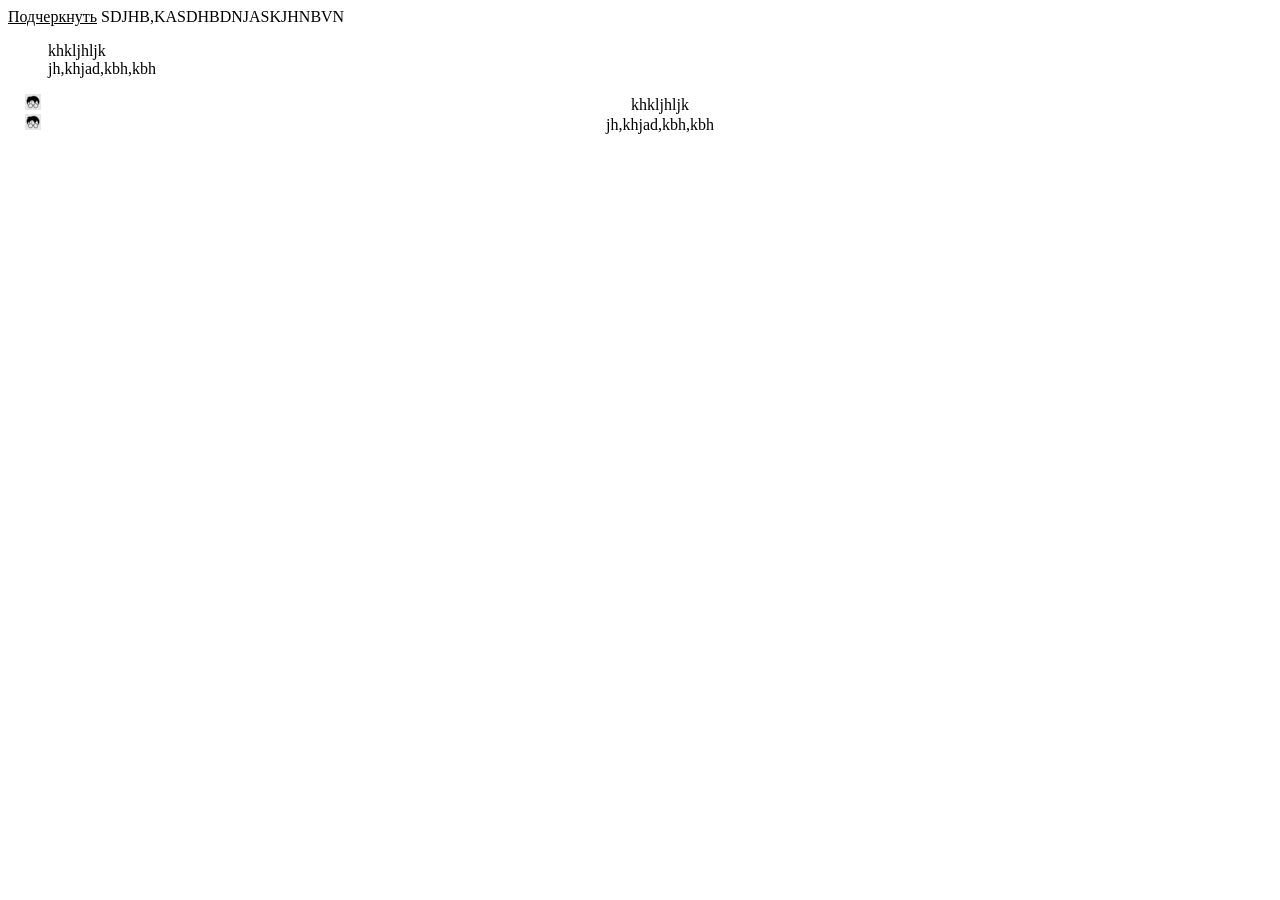
<file: index.html>
<!DOCTYPE html>
<html lang="en">
<head>
    <meta charset="UTF-8">
    <meta name="viewport" content="width=device-width, initial-scale=1.0">
    <title>Document</title>
</head>
<body>
    <span style="text-decoration: underline">Подчеркнуть</span>
    <span style="text-transform: uppercase"> sdjhb,kasdhbdnjaskjhnbvn</span>
    <ol style="list-style-type: none">
    <li>khkljhljk</li>
    <li>jh,khjad,kbh,kbh</li>
    </ol>
    <ol style="list-style-image: url('Images/favicon12.png')" align="center">
        <li>khkljhljk</li>
        <li>jh,khjad,kbh,kbh</li>
        </ol>
</body>
</html>
</file>
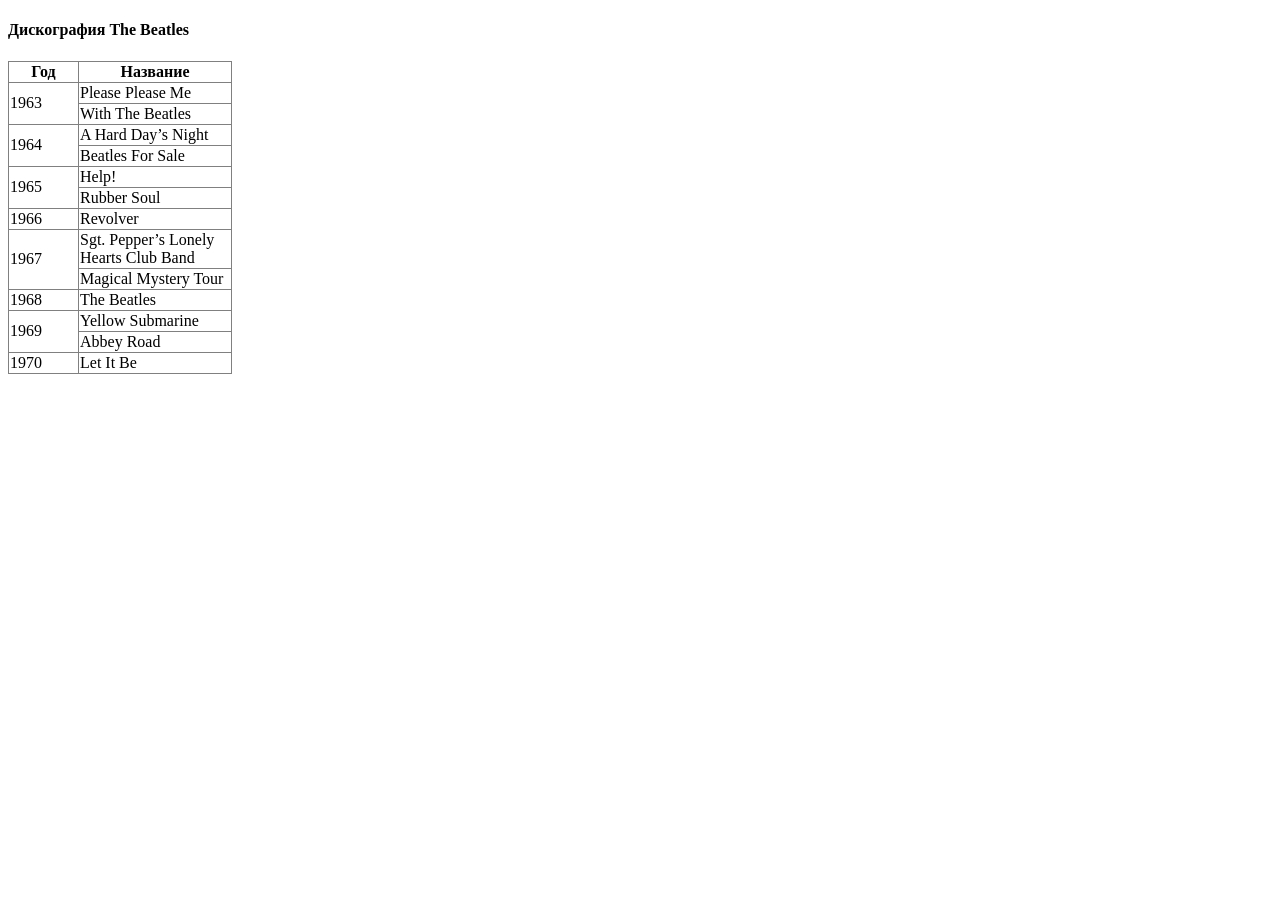
<file: beatles.html>
<!DOCTYPE html>
<html lang="en">

<head>
    <meta charset="UTF-8">
    <meta name="viewport" content="width=device-width, initial-scale=1.0">
    <title>Document</title>
</head>

<body>
    <h4>Дискография The Beatles</h4>
    <table border=1 style="border-collapse: collapse; table-layout: auto">
        <!-- <caption style="caption-side: bottom">Дискография The Beatles</caption> -->
        <tr>
            <col width="70px" height="100px"><col>
            <th>Год</th>
            <th>Название</th>
        </tr>
        <tr>
            <td rowspan="2">1963</td>
            <td style="width:150px">Please Please Me</td>
        </tr>
        <tr>
            <!-- <td>1963</td> -->
            <td>With The Beatles</td>
        </tr>
        <tr>
            <td rowspan="2">1964</td>
            <td>A Hard Day’s Night</td>
        </tr>
        <tr>
            <!-- <td>1964</td> -->
            <td>Beatles For Sale</td>
        </tr>
        <tr>
            <td rowspan="2">1965</td>
            <td>Help!</td>
        </tr>
        <tr>
            <!-- <td>1965</td> -->
            <td>Rubber Soul</td>
        </tr>
        <tr>
            <td>1966</td>
            <td>Revolver</td>
        </tr>
        <tr>
            <td rowspan="2">1967</td>
            <td>Sgt. Pepper’s Lonely Hearts Club Band</td>
        </tr>
        <tr>
            <!-- <td>1967</td> -->
            <td>Magical Mystery Tour</td>
        </tr>
        <tr>
            <td>1968</td>
            <td>The Beatles</td>
        </tr>
        <tr>
            <td rowspan="2">1969</td>
            <td>Yellow Submarine</td>
        </tr>
        <tr>
            <!-- <td>1969</td> -->
            <td>Abbey Road</td>
        </tr>
        <tr>
            <td>1970</td>
            <td>Let It Be</td>
        </tr>
        
    </table>
</body>

</html>
</file>
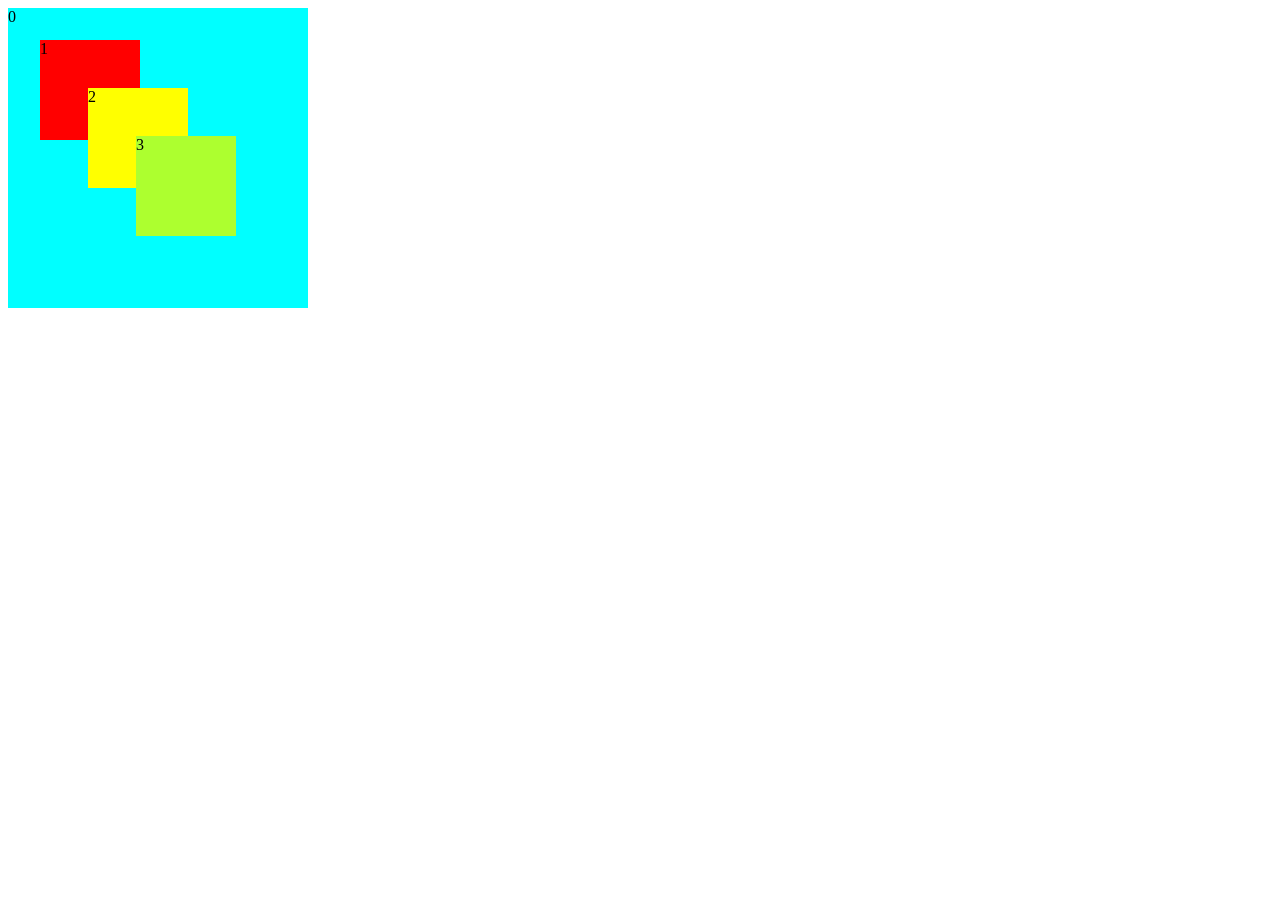
<file: box.html>
<!DOCTYPE html>
<html lang="en">
<head>
    <meta charset="UTF-8">
    <meta name="viewport" content="width=<device-width>, initial-scale=1.0">
    <title>Document</title>
    <style>
        .box {
            width: 300px;
            height: 300px;
            background-color: aqua;
            position:absolute;
            /* top: 3em;
            right: 3em;
            bottom: 3em;
            left: 3em; */
            
        }
        .box1 {
            width: 100px;
            height: 100px;
            background-color: red;
            position:absolute;
            top: 2em;            
            left: 2em; 
            /* z-index: 3;            */
        }
        .box2 {
            width: 100px;
            height: 100px;
            background-color: yellow;
            position:absolute;
            top: 5em;            
            left: 5em; 
            /* z-index: 2;              */
        }
        .box3 {
            width: 100px;
            height: 100px;
            background-color: greenyellow;
            position:absolute;
            top: 8em;            
            left: 8em;            
        }
    </style>
</head>
<body>
    <div class="box">
0
    <div class="box1">
        1
    </div>
    <div class="box2">
        2
    </div>
    <div class="box3">
        3
    </div>
    </div>
</body>
</html>
</file>
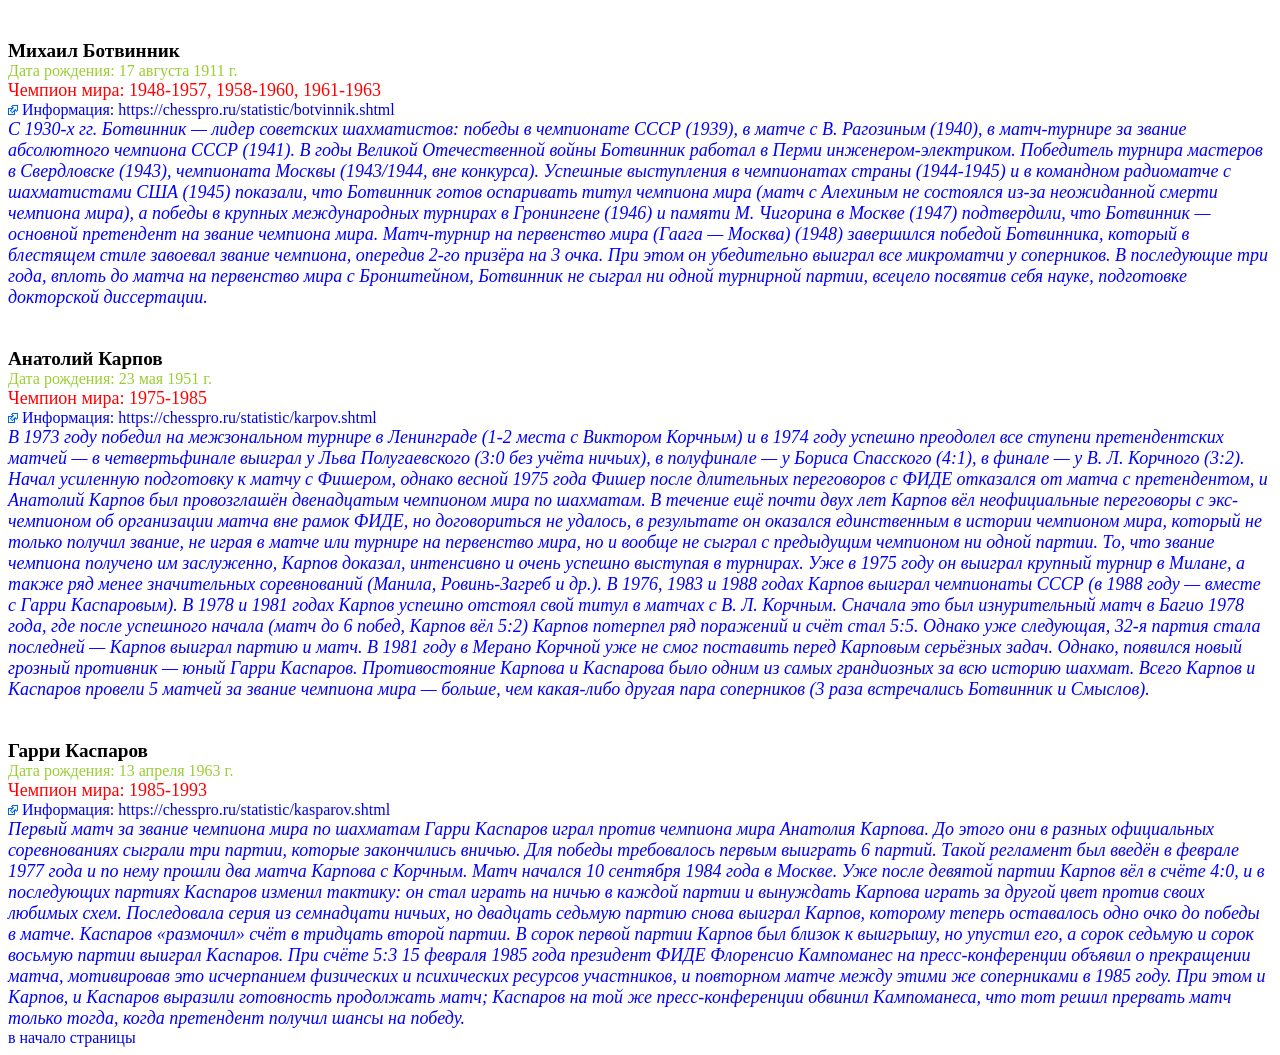
<file: CHESS_before.html>
<!DOCTYPE html>
<html lang="en">

<head>
    <meta charset="UTF-8">
    <meta name="viewport" content="width=device-width, initial-scale=1.0">
    <title>Document</title>
</head>

<body>
    <style>
        .name {
            font-size: larger;
            font-weight: bolder;
            margin-top: 40px;
        }

        .date {
            font-size: 500;
            color: yellowgreen;
        }

        .winner {
            font-size: large;
            font-size: bolder;
            color: red;
        }

        a.info::before {
            content: url('Images/extref.png')
        }

        .text {
            font-size: 18px;
            font-style: italic;
            color: blue;
        }

        a {
            text-decoration: none;
        }

        a:hover {
            text-decoration: underline;
        }

        a:active {
            color: red;
        }

        p,
        a {
            margin: 0px;
        }
    </style>
    <p class="name"><a id="begin"></a>Михаил Ботвинник
    </p>
    <p class="date">Дата рождения: 17 августа 1911 г.
    </p>
    <p class="winner">Чемпион мира: 1948-1957, 1958-1960, 1961-1963
    </p>
    <a href="https://chesspro.ru/statistic/botvinnik.shtml" class="info">
        Информация: https://chesspro.ru/statistic/botvinnik.shtml</a>
    <p class="text">С 1930-х гг. Ботвинник — лидер советских шахматистов: победы в чемпионате СССР (1939), в матче с В.
        Рагозиным (1940), в матч-турнире за звание абсолютного чемпиона СССР (1941).
        В годы Великой Отечественной войны Ботвинник работал в Перми инженером-электриком. Победитель турнира мастеров в
        Свердловске (1943), чемпионата Москвы (1943/1944, вне конкурса). Успешные выступления в чемпионатах страны
        (1944-1945) и в командном радиоматче с шахматистами США (1945) показали, что Ботвинник готов оспаривать титул
        чемпиона мира (матч с Алехиным не состоялся из-за неожиданной смерти чемпиона мира), а победы в крупных
        международных турнирах в Гронингене (1946) и памяти М. Чигорина в Москве (1947) подтвердили, что Ботвинник —
        основной претендент на звание чемпиона мира.
        Матч-турнир на первенство мира (Гаага — Москва) (1948) завершился победой Ботвинника, который в блестящем стиле
        завоевал звание чемпиона, опередив 2-го призёра на 3 очка. При этом он убедительно выиграл все микроматчи у
        соперников.
        В последующие три года, вплоть до матча на первенство мира с Бронштейном, Ботвинник не сыграл ни одной турнирной
        партии, всецело посвятив себя науке, подготовке докторской диссертации.
    </p>
    <p class="name">Анатолий Карпов
    </p>
    <p class="date">Дата рождения: 23 мая 1951 г.
    </p>
    <p class="winner">Чемпион мира: 1975-1985
    </p>
    <a href="https://chesspro.ru/statistic/karpov.shtml" class="info">
        Информация: https://chesspro.ru/statistic/karpov.shtml</a>
    <p class="text">В 1973 году победил на межзональном турнире в Ленинграде (1-2 места с Виктором Корчным) и в 1974
        году успешно преодолел все ступени претендентских матчей — в четвертьфинале выиграл у Льва Полугаевского (3:0
        без учёта ничьих), в полуфинале — у Бориса Спасского (4:1), в финале — у В. Л. Корчного (3:2). Начал усиленную
        подготовку к матчу с Фишером, однако весной 1975 года Фишер после длительных переговоров с ФИДЕ отказался от
        матча с претендентом, и Анатолий Карпов был провозглашён двенадцатым чемпионом мира по шахматам. В течение ещё
        почти двух лет Карпов вёл неофициальные переговоры с экс-чемпионом об организации матча вне рамок ФИДЕ, но
        договориться не удалось, в результате он оказался единственным в истории чемпионом мира, который не только
        получил звание, не играя в матче или турнире на первенство мира, но и вообще не сыграл с предыдущим чемпионом ни
        одной партии.
        То, что звание чемпиона получено им заслуженно, Карпов доказал, интенсивно и очень успешно выступая в турнирах.
        Уже в 1975 году он выиграл крупный турнир в Милане, а также ряд менее значительных соревнований (Манила,
        Ровинь-Загреб и др.). В 1976, 1983 и 1988 годах Карпов выиграл чемпионаты СССР (в 1988 году — вместе с Гарри
        Каспаровым).
        В 1978 и 1981 годах Карпов успешно отстоял свой титул в матчах с В. Л. Корчным. Сначала это был изнурительный
        матч в Багио 1978 года, где после успешного начала (матч до 6 побед, Карпов вёл 5:2) Карпов потерпел ряд
        поражений и счёт стал 5:5. Однако уже следующая, 32-я партия стала последней — Карпов выиграл партию и матч. В
        1981 году в Мерано Корчной уже не смог поставить перед Карповым серьёзных задач. Однако, появился новый грозный
        противник — юный Гарри Каспаров. Противостояние Карпова и Каспарова было одним из самых грандиозных за всю
        историю шахмат. Всего Карпов и Каспаров провели 5 матчей за звание чемпиона мира — больше, чем какая-либо другая
        пара соперников (3 раза встречались Ботвинник и Смыслов).
    </p>
    <p class="name">Гарри Каспаров
    </p>
    <p class="date">Дата рождения: 13 апреля 1963 г.
    </p>
    <p class="winner">Чемпион мира: 1985-1993
    </p>
    <a href="https://chesspro.ru/statistic/kasparov.shtml" class="info">
        Информация: https://chesspro.ru/statistic/kasparov.shtml</a>
    <p class="text">Первый матч за звание чемпиона мира по шахматам Гарри Каспаров играл против чемпиона мира Анатолия
        Карпова. До этого они в разных официальных соревнованиях сыграли три партии, которые закончились вничью. Для
        победы требовалось первым выиграть 6 партий. Такой регламент был введён в феврале 1977 года и по нему прошли два
        матча Карпова с Корчным. Матч начался 10 сентября 1984 года в Москве. Уже после девятой партии Карпов вёл в
        счёте 4:0, и в последующих партиях Каспаров изменил тактику: он стал играть на ничью в каждой партии и вынуждать
        Карпова играть за другой цвет против своих любимых схем. Последовала серия из семнадцати ничьих, но двадцать
        седьмую партию снова выиграл Карпов, которому теперь оставалось одно очко до победы в матче. Каспаров «размочил»
        счёт в тридцать второй партии. В сорок первой партии Карпов был близок к выигрышу, но упустил его, а сорок
        седьмую и сорок восьмую партии выиграл Каспаров. При счёте 5:3 15 февраля 1985 года президент ФИДЕ Флоренсио
        Кампоманес на пресс-конференции объявил о прекращении матча, мотивировав это исчерпанием физических и
        психических ресурсов участников, и повторном матче между этими же соперниками в 1985 году. При этом и Карпов, и
        Каспаров выразили готовность продолжать матч; Каспаров на той же пресс-конференции обвинил Кампоманеса, что тот
        решил прервать матч только тогда, когда претендент получил шансы на победу.
    </p>
    <a href="#begin">в начало страницы</a>
</body>

</html>
</file>
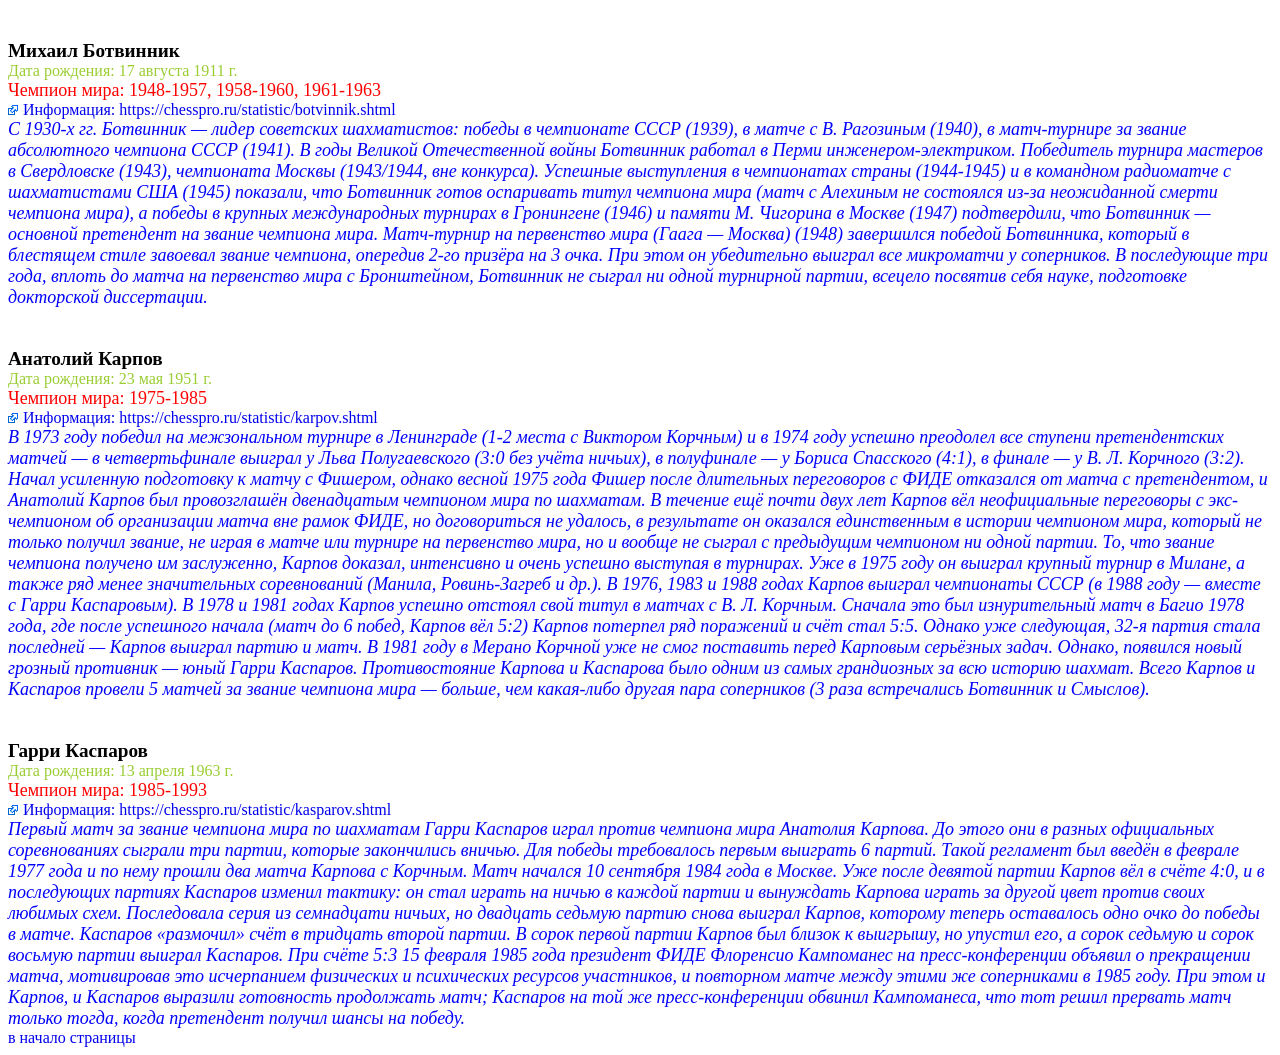
<file: CHESS_NO_before.html>
<!DOCTYPE html>
<html lang="en">

<head>
    <meta charset="UTF-8">
    <meta name="viewport" content="width=device-width, initial-scale=1.0">
    <title>Document</title>
</head>

<body>
    <style>
        .name {
            font-size: larger;
            font-weight: bolder;
            margin-top: 40px;
        }

        .date {
            font-size: 500;
            color: yellowgreen;
        }

        .winner {
            font-size: large;
            font-size: bolder;
            color: red;
        }


        .info {
            padding-left: 15px;
            background-image: url('Images/extref.png');
            background-repeat: no-repeat;
            background-position: left;
        }



        .text {
            font-size: 18px;
            font-style: italic;
            color: blue;
        }

        a {
            text-decoration: none;
        }

        a:hover {
            text-decoration: underline;
        }

        a:active {
            color: red;
        }

        p,
        a {
            margin: 0px;
        }
    </style>
    <p class="name"><a id="begin"></a>Михаил Ботвинник
    </p>
    <p class="date">Дата рождения: 17 августа 1911 г.
    </p>
    <p class="winner">Чемпион мира: 1948-1957, 1958-1960, 1961-1963
    </p>
    <a href="https://chesspro.ru/statistic/botvinnik.shtml" class="info">
        Информация: https://chesspro.ru/statistic/botvinnik.shtml</a>
    <p class="text">С 1930-х гг. Ботвинник — лидер советских шахматистов: победы в чемпионате СССР (1939), в матче с В.
        Рагозиным (1940), в матч-турнире за звание абсолютного чемпиона СССР (1941).
        В годы Великой Отечественной войны Ботвинник работал в Перми инженером-электриком. Победитель турнира мастеров в
        Свердловске (1943), чемпионата Москвы (1943/1944, вне конкурса). Успешные выступления в чемпионатах страны
        (1944-1945) и в командном радиоматче с шахматистами США (1945) показали, что Ботвинник готов оспаривать титул
        чемпиона мира (матч с Алехиным не состоялся из-за неожиданной смерти чемпиона мира), а победы в крупных
        международных турнирах в Гронингене (1946) и памяти М. Чигорина в Москве (1947) подтвердили, что Ботвинник —
        основной претендент на звание чемпиона мира.
        Матч-турнир на первенство мира (Гаага — Москва) (1948) завершился победой Ботвинника, который в блестящем стиле
        завоевал звание чемпиона, опередив 2-го призёра на 3 очка. При этом он убедительно выиграл все микроматчи у
        соперников.
        В последующие три года, вплоть до матча на первенство мира с Бронштейном, Ботвинник не сыграл ни одной турнирной
        партии, всецело посвятив себя науке, подготовке докторской диссертации.
    </p>
    <p class="name">Анатолий Карпов
    </p>
    <p class="date">Дата рождения: 23 мая 1951 г.
    </p>
    <p class="winner">Чемпион мира: 1975-1985
    </p>
    <a href="https://chesspro.ru/statistic/karpov.shtml" class="info">
        Информация: https://chesspro.ru/statistic/karpov.shtml</a>
    <p class="text">В 1973 году победил на межзональном турнире в Ленинграде (1-2 места с Виктором Корчным) и в 1974
        году успешно преодолел все ступени претендентских матчей — в четвертьфинале выиграл у Льва Полугаевского (3:0
        без учёта ничьих), в полуфинале — у Бориса Спасского (4:1), в финале — у В. Л. Корчного (3:2). Начал усиленную
        подготовку к матчу с Фишером, однако весной 1975 года Фишер после длительных переговоров с ФИДЕ отказался от
        матча с претендентом, и Анатолий Карпов был провозглашён двенадцатым чемпионом мира по шахматам. В течение ещё
        почти двух лет Карпов вёл неофициальные переговоры с экс-чемпионом об организации матча вне рамок ФИДЕ, но
        договориться не удалось, в результате он оказался единственным в истории чемпионом мира, который не только
        получил звание, не играя в матче или турнире на первенство мира, но и вообще не сыграл с предыдущим чемпионом ни
        одной партии.
        То, что звание чемпиона получено им заслуженно, Карпов доказал, интенсивно и очень успешно выступая в турнирах.
        Уже в 1975 году он выиграл крупный турнир в Милане, а также ряд менее значительных соревнований (Манила,
        Ровинь-Загреб и др.). В 1976, 1983 и 1988 годах Карпов выиграл чемпионаты СССР (в 1988 году — вместе с Гарри
        Каспаровым).
        В 1978 и 1981 годах Карпов успешно отстоял свой титул в матчах с В. Л. Корчным. Сначала это был изнурительный
        матч в Багио 1978 года, где после успешного начала (матч до 6 побед, Карпов вёл 5:2) Карпов потерпел ряд
        поражений и счёт стал 5:5. Однако уже следующая, 32-я партия стала последней — Карпов выиграл партию и матч. В
        1981 году в Мерано Корчной уже не смог поставить перед Карповым серьёзных задач. Однако, появился новый грозный
        противник — юный Гарри Каспаров. Противостояние Карпова и Каспарова было одним из самых грандиозных за всю
        историю шахмат. Всего Карпов и Каспаров провели 5 матчей за звание чемпиона мира — больше, чем какая-либо другая
        пара соперников (3 раза встречались Ботвинник и Смыслов).
    </p>
    <p class="name">Гарри Каспаров
    </p>
    <p class="date">Дата рождения: 13 апреля 1963 г.
    </p>
    <p class="winner">Чемпион мира: 1985-1993
    </p>
    <a href="https://chesspro.ru/statistic/kasparov.shtml" class="info">
        Информация: https://chesspro.ru/statistic/kasparov.shtml</a>
    <p class="text">Первый матч за звание чемпиона мира по шахматам Гарри Каспаров играл против чемпиона мира Анатолия
        Карпова. До этого они в разных официальных соревнованиях сыграли три партии, которые закончились вничью. Для
        победы требовалось первым выиграть 6 партий. Такой регламент был введён в феврале 1977 года и по нему прошли два
        матча Карпова с Корчным. Матч начался 10 сентября 1984 года в Москве. Уже после девятой партии Карпов вёл в
        счёте 4:0, и в последующих партиях Каспаров изменил тактику: он стал играть на ничью в каждой партии и вынуждать
        Карпова играть за другой цвет против своих любимых схем. Последовала серия из семнадцати ничьих, но двадцать
        седьмую партию снова выиграл Карпов, которому теперь оставалось одно очко до победы в матче. Каспаров «размочил»
        счёт в тридцать второй партии. В сорок первой партии Карпов был близок к выигрышу, но упустил его, а сорок
        седьмую и сорок восьмую партии выиграл Каспаров. При счёте 5:3 15 февраля 1985 года президент ФИДЕ Флоренсио
        Кампоманес на пресс-конференции объявил о прекращении матча, мотивировав это исчерпанием физических и
        психических ресурсов участников, и повторном матче между этими же соперниками в 1985 году. При этом и Карпов, и
        Каспаров выразили готовность продолжать матч; Каспаров на той же пресс-конференции обвинил Кампоманеса, что тот
        решил прервать матч только тогда, когда претендент получил шансы на победу.
    </p>
    <a href="#begin">в начало страницы</a>
</body>

</html>
</file>
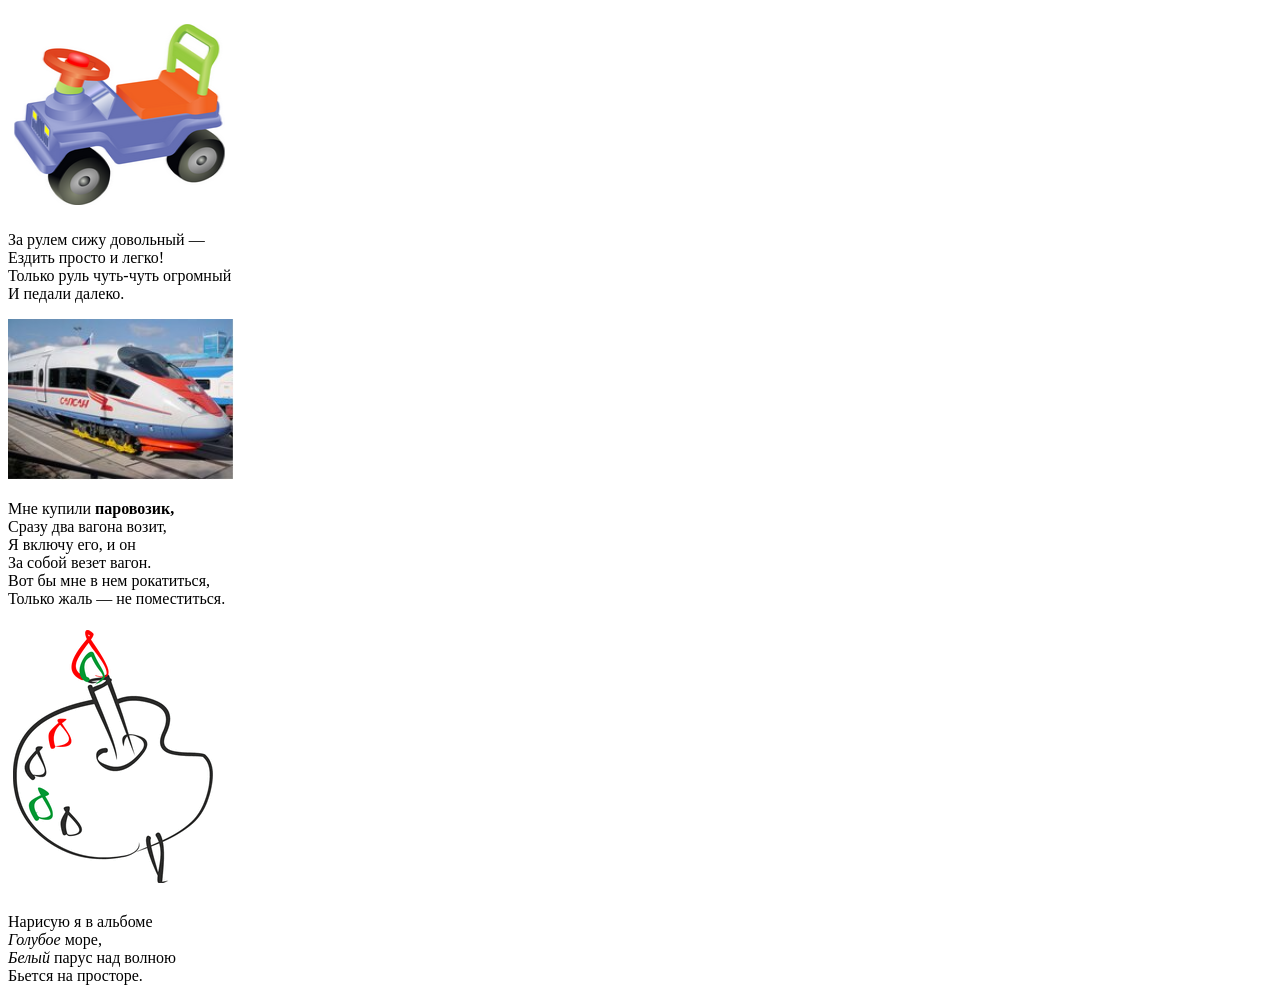
<file: childbookPilipenko.html>
<!DOCTYPE html>
<html lang="en">

<head>
    <meta charset="UTF-8">
    <meta name="viewport" content="width=device-width, initial-scale=1.0">
    <title>ChildBook by Pilipenko</title>
</head>

<body>
    <p>
        <img src="Images/childbook_1_1.png" width="226" height="195">
    </p>
    <p>За рулем сижу довольный &mdash;
        <br> Ездить просто и легко&#33;
        <br> Только руль чуть-чуть огромный
        <br> И педали далеко.
    </p>
    <p>
        <img src="Images/childbook_1_2.jpg" width="226" height="161">
    </p>
    <p>Мне купили
        <a style="font-weight:bold; font-size: 16px;"> паровозик,</a>
        <br> Сразу два вагона возит,
        <br> Я включу его, и он
        <br> За собой везет вагон.
        <br> Вот бы мне в нем рокатиться,
        <br> Только жаль &mdash; не поместиться.
    </p>
    <p>
        <img src="Images/childbook_2.gif" width="226" height="269">
    </p>
    <p>Нарисую я в альбоме
        <br><a style="font-style: italic; font-size: 16px;">Голубое</a>
        море,
        <br>
        <a style="font-style: italic; font-size: 16px;">Белый</a>
        парус над волною
        <br> Бьется на просторе.
    </p>
</body>

</html>
<!-- Картинка 1 в формате PNG, так как при формате GIF снизилось качество изображения(распадается на пиксель в области перехода цветов)
Картинка 2 в формате JPG, так как при сравнении с PNG изображения почти одинаковы по качеству, но при этом JPG имеет размер в 6 раз меньше
Картинка 3 в формате GIF, выбран этот формат, потому что при PNG то же качество, но при этом GIF имеет меньший размер в байтах -->
</file>
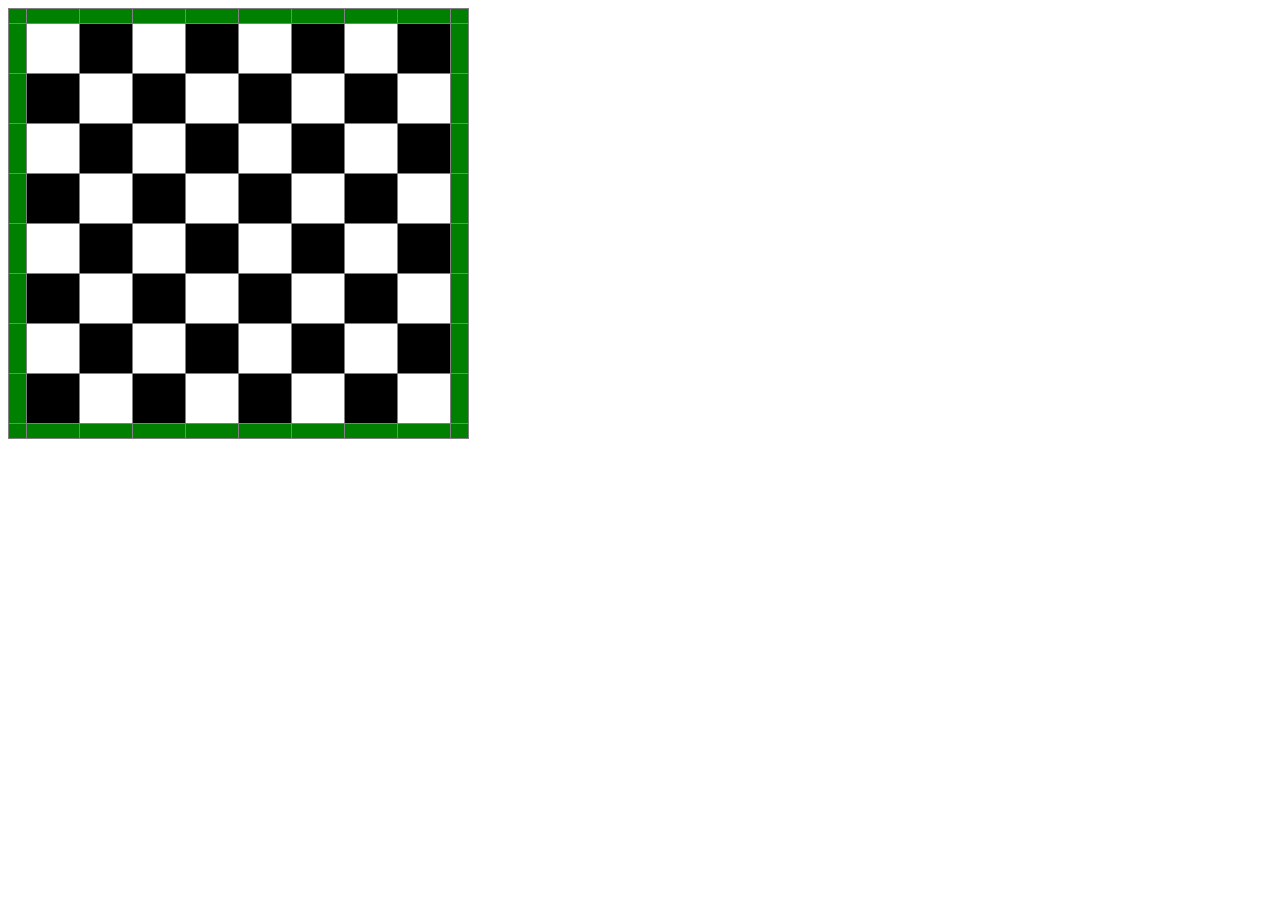
<file: CSS_chess.html>
<!DOCTYPE html>
<html>

<head>
  <meta http-equiv="content-type" content="text/html; charset=utf-8" />
  <title>*** unnamed text ***</title>
</head>

<body>
  <style>
    table.CHESS {
      border-collapse: collapse;
      background-color: green;
    }

    table.CHESS td {
      width: 50px;
      height: 10px;
      border: solid gray 1px;
    }

    tr:nth-of-type(even) {
      td:nth-of-type(odd) {
        background-color: black;
      }

      td:nth-of-type(even) {
        background-color: white;
      }

      td:first-child {
        visibility: hidden;
      }

      td:last-child {
        visibility: hidden;
      }

      width: 50px;
      height: 50px;
    }

    tr:nth-of-type(odd) {
      td:nth-of-type(even) {
        background-color: black;
      }

      td:nth-of-type(odd) {
        background-color: white;
      }

      td:first-child {
        visibility: hidden;
      }

      td:last-child {
        visibility: hidden;
      }

      width: 50px;
      height: 50px;
    }

    tr:first-child {
      visibility: hidden;
      height: 15px;
    }

    tr:last-child {
      visibility: hidden;
      height: 15px;
    }

    tr {
      td:first-child {
        width: 15px;
      }

      td:last-child {
        width: 15px;
      }
    }
  </style>

  <table class='CHESS'>
    <tr>
      <td></td><td></td><td></td><td></td><td></td><td></td><td></td><td></td><td></td><td></td>
    </tr>
    <tr>
      <td></td><td></td><td></td><td></td><td></td><td></td><td></td><td></td><td></td><td></td>
    </tr>
    <tr>
      <td></td><td></td><td></td><td></td><td></td><td></td><td></td><td></td><td></td><td></td>
    </tr>
    <tr>
      <td></td><td></td><td></td><td></td><td></td><td></td><td></td><td></td><td></td><td></td>
    </tr>
    <tr>
      <td></td><td></td><td></td><td></td><td></td><td></td><td></td><td></td><td></td><td></td>
    </tr>
    <tr>
      <td></td><td></td><td></td><td></td><td></td><td></td><td></td><td></td><td></td><td></td>
    </tr>
    <tr>
      <td></td><td></td><td></td><td></td><td></td><td></td><td></td><td></td><td></td><td></td>
    </tr>
    <tr>
      <td></td><td></td><td></td><td></td><td></td><td></td><td></td><td></td><td></td><td></td>
    </tr>
    <tr>
      <td></td><td></td><td></td><td></td><td></td><td></td><td></td><td></td><td></td><td></td>
    </tr>
    <tr>
      <td></td><td></td><td></td><td></td><td></td><td></td><td></td><td></td><td></td><td></td>
    </tr>
  </table>

</body>

</html>
</file>
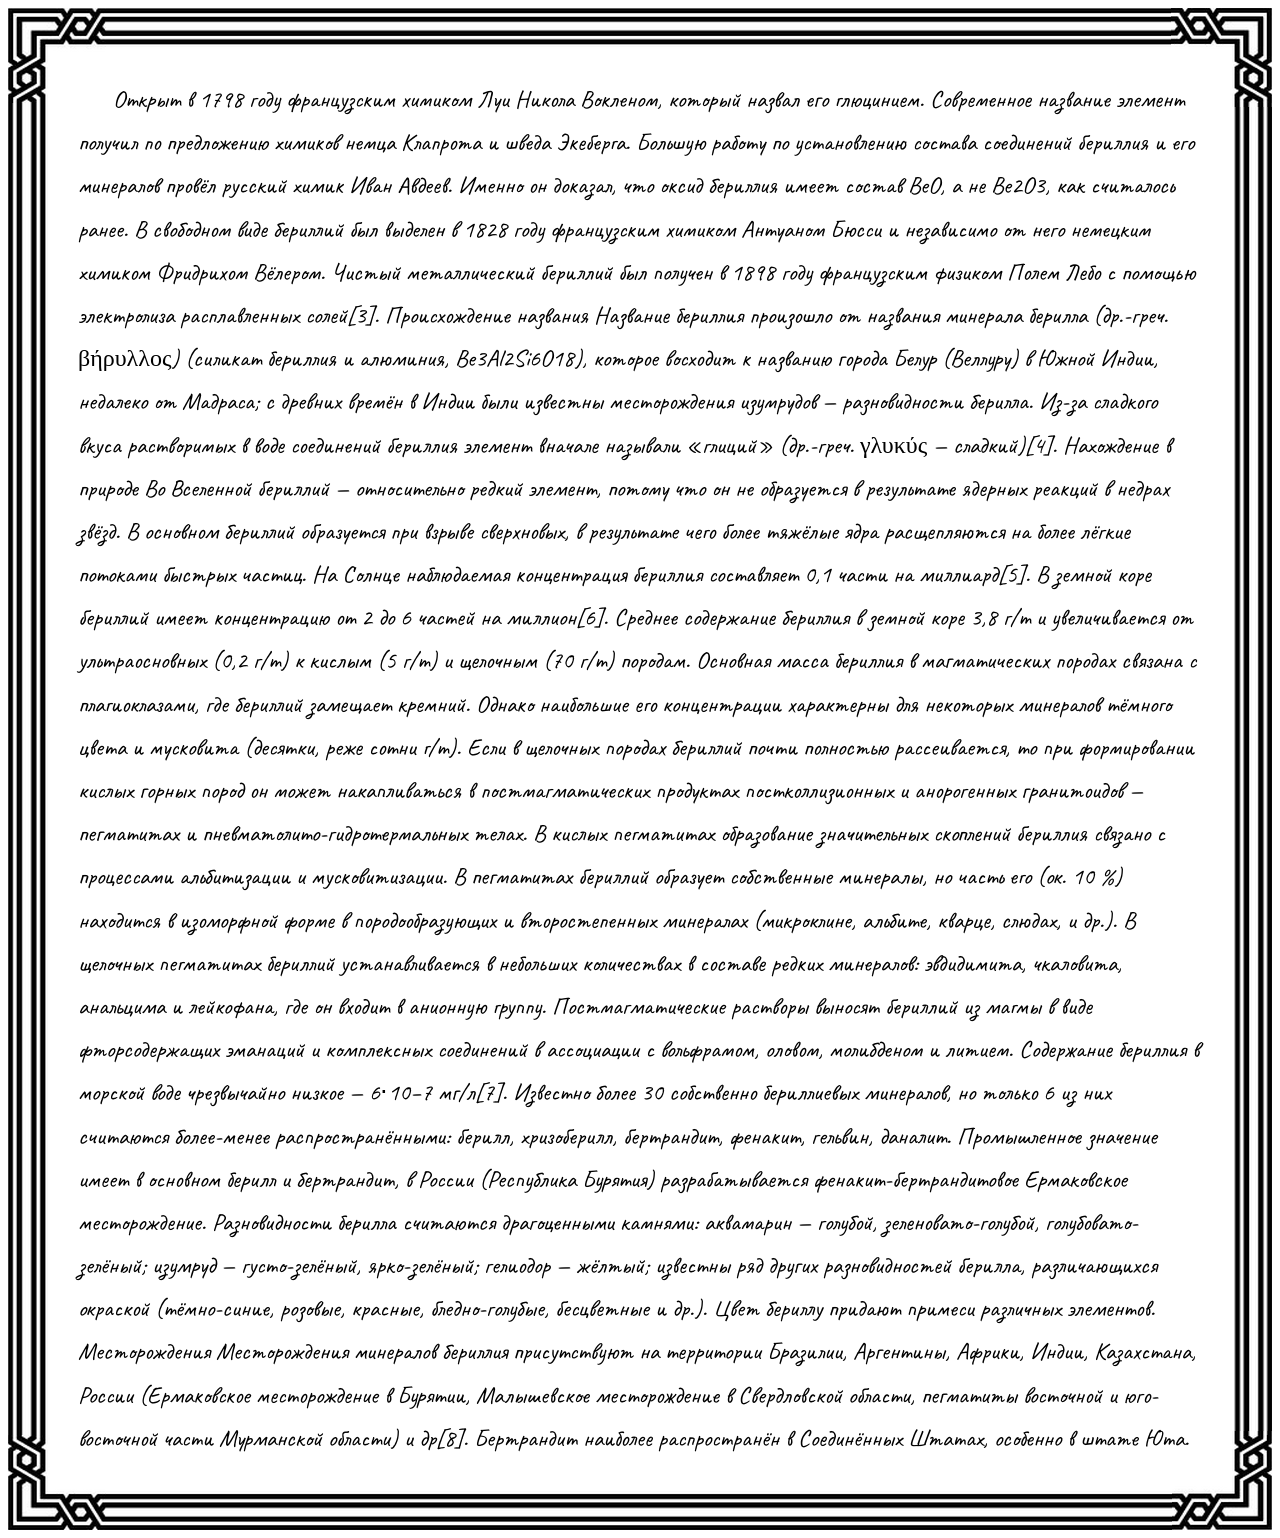
<file: DIV_FRAME_Pilipenko.html>
<!DOCTYPE html>
<html lang="en">
<head>
    <meta charset="UTF-8">
    <meta name="viewport" content="width=device-width, initial-scale=1.0">
    <title>Document</title>
    <link
        href="https://fonts.googleapis.com/css2?family=Caveat:wght@400..700&family=Dancing+Script:wght@400..700&display=swap"
        rel="stylesheet">
</head>
<body>
    <div style="height: 100%; width: 100%">
    <div style="background-image: url('Images/ramka_left.png');
    background-repeat: repeat-y;
    background-position: left center">
    <div style="background-image: url('Images/ramka_right.png');
    background-repeat: repeat-y;
    background-position: right center">
    <div style="background-image: url('Images/ramka_top.png');
    background-repeat: repeat-x;
    background-position: center top">
    <div style="background-image: url('Images/ramka_bottom.png');
    background-repeat: repeat-x;
    background-position: center bottom">
    <div style="background-image: url('Images/ramka_left_top.png');
    background-repeat: no-repeat;
    background-position: left top">
    <div style="background-image: url('Images/ramka_left_bottom.png');
    background-repeat: no-repeat;
    background-position: left bottom">
    <div style="background-image: url('Images/ramka_right_top.png');
    background-repeat: no-repeat;
    background-position: right top">
    <div style="background-image: url('Images/ramka_right_bottom.png');
    background-repeat: no-repeat;
    background-position: right bottom">
    <div style="padding: 70px 70px 70px 70px; font-family: Caveat, cursive; font-size: 24px; line-height: 180%; text-indent: 35px"> Открыт в 1798 году французским химиком Луи Никола Вокленом, который назвал его глюцинием. Современное название элемент получил по предложению химиков немца Клапрота и шведа Экеберга.

        Большую работу по установлению состава соединений бериллия и его минералов провёл русский химик Иван Авдеев. Именно он доказал, что оксид бериллия имеет состав BeO, а не Be2O3, как считалось ранее.
        
        В свободном виде бериллий был выделен в 1828 году французским химиком Антуаном Бюсси и независимо от него немецким химиком Фридрихом Вёлером. Чистый металлический бериллий был получен в 1898 году французским физиком Полем Лебо с помощью электролиза расплавленных солей[3].
        Происхождение названия
        
        Название бериллия произошло от названия минерала берилла (др.-греч. βήρυλλος) (силикат бериллия и алюминия, Be3Al2Si6O18), которое восходит к названию города Белур (Веллуру) в Южной Индии, недалеко от Мадраса; с древних времён в Индии были известны месторождения изумрудов — разновидности берилла. Из-за сладкого вкуса растворимых в воде соединений бериллия элемент вначале называли «глиций» (др.-греч. γλυκύς — сладкий)[4].
        Нахождение в природе
        
        Во Вселенной бериллий — относительно редкий элемент, потому что он не образуется в результате ядерных реакций в недрах звёзд. В основном бериллий образуется при взрыве сверхновых, в результате чего более тяжёлые ядра расщепляются на более лёгкие потоками быстрых частиц. На Солнце наблюдаемая концентрация бериллия составляет 0,1 части на миллиард[5]. В земной коре бериллий имеет концентрацию от 2 до 6 частей на миллион[6]. Среднее содержание бериллия в земной коре 3,8 г/т и увеличивается от ультраосновных (0,2 г/т) к кислым (5 г/т) и щелочным (70 г/т) породам. Основная масса бериллия в магматических породах связана с плагиоклазами, где бериллий замещает кремний. Однако наибольшие его концентрации характерны для некоторых минералов тёмного цвета и мусковита (десятки, реже сотни г/т). Если в щелочных породах бериллий почти полностью рассеивается, то при формировании кислых горных пород он может накапливаться в постмагматических продуктах постколлизионных и анорогенных гранитоидов — пегматитах и пневматолито-гидротермальных телах. В кислых пегматитах образование значительных скоплений бериллия связано с процессами альбитизации и мусковитизации. В пегматитах бериллий образует собственные минералы, но часть его (ок. 10 %) находится в изоморфной форме в породообразующих и второстепенных минералах (микроклине, альбите, кварце, слюдах, и др.). В щелочных пегматитах бериллий устанавливается в небольших количествах в составе редких минералов: эвдидимита, чкаловита, анальцима и лейкофана, где он входит в анионную группу. Постмагматические растворы выносят бериллий из магмы в виде фторсодержащих эманаций и комплексных соединений в ассоциации с вольфрамом, оловом, молибденом и литием.
        
        Содержание бериллия в морской воде чрезвычайно низкое — 6⋅10−7 мг/л[7].
        
        Известно более 30 собственно бериллиевых минералов, но только 6 из них считаются более-менее распространёнными: берилл, хризоберилл, бертрандит, фенакит, гельвин, даналит. Промышленное значение имеет в основном берилл и бертрандит, в России (Республика Бурятия) разрабатывается фенакит-бертрандитовое Ермаковское месторождение.
        
        Разновидности берилла считаются драгоценными камнями: аквамарин — голубой, зеленовато-голубой, голубовато-зелёный; изумруд — густо-зелёный, ярко-зелёный; гелиодор — жёлтый; известны ряд других разновидностей берилла, различающихся окраской (тёмно-синие, розовые, красные, бледно-голубые, бесцветные и др.). Цвет бериллу придают примеси различных элементов.
        Месторождения
        Месторождения минералов бериллия присутствуют на территории Бразилии, Аргентины, Африки, Индии, Казахстана, России (Ермаковское месторождение в Бурятии, Малышевское месторождение в Свердловской области, пегматиты восточной и юго-восточной части Мурманской области) и др[8]. Бертрандит наиболее распространён в Соединённых Штатах, особенно в штате Юта. 
    </div>
    </div></div></div></div></div></div></div></div></div>
</body>
</html>
</file>
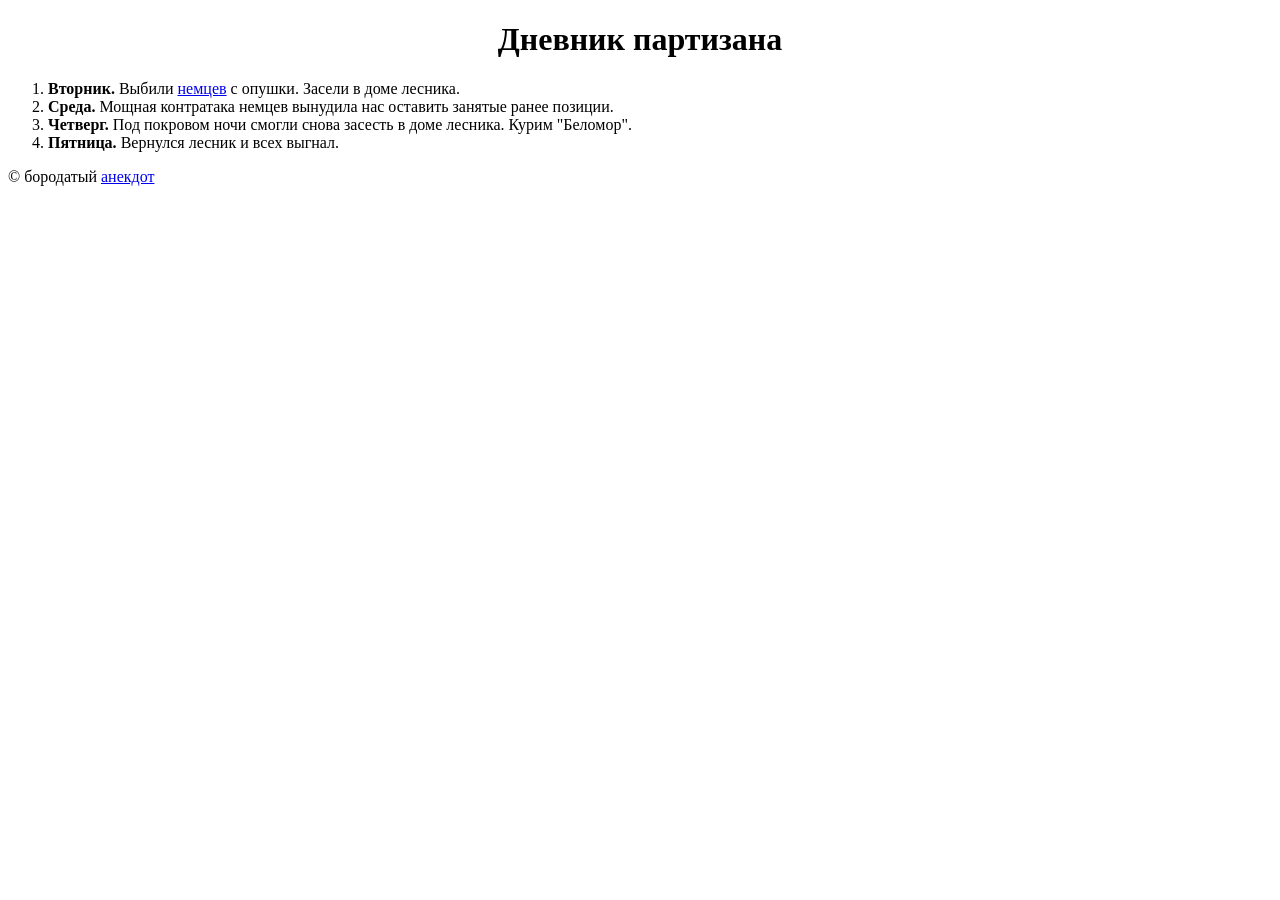
<file: domashka1.html>
<!DOCTYPE html>
<html lang="en">
<head>
    <meta charset="UTF-8">
    <meta name="viewport" content="width=device-width, initial-scale=1.0">
    <title>Document</title>
</head>
<body>
    <h1 align="center">Дневник партизана</h1>
    <ol>
    <li><strong>Вторник.</strong> Выбили <a href="https://upload.wikimedia.org/wikipedia/commons/b/b0/Bundesarchiv_Bild_146-1994-090-05%2C_Drechsler%2C_Lohse%2C_Rosenberg%2C_v._Medem.jpg" target=_blank title="Эта ссылка покажет Вам немцев">немцев</a> с опушки. Засели в доме лесника.</li>
    <li><strong>Среда.</strong> Мощная контратака немцев вынудила нас оставить занятые ранее позиции.</li>
    <li><strong>Четверг.</strong> Под покровом ночи смогли снова засесть в доме лесника. Курим "Беломор".</li> 
    <li><strong>Пятница.</strong> Вернулся лесник и всех выгнал.</li>
    </ol>
    <p align="left">&copy; бородатый <a href="https://www.anekdot.ru/release/anekdot/year/2023/" target=_blank title="Почитайте анекдот">анекдот</a></p>
</body>
</html>
</file>
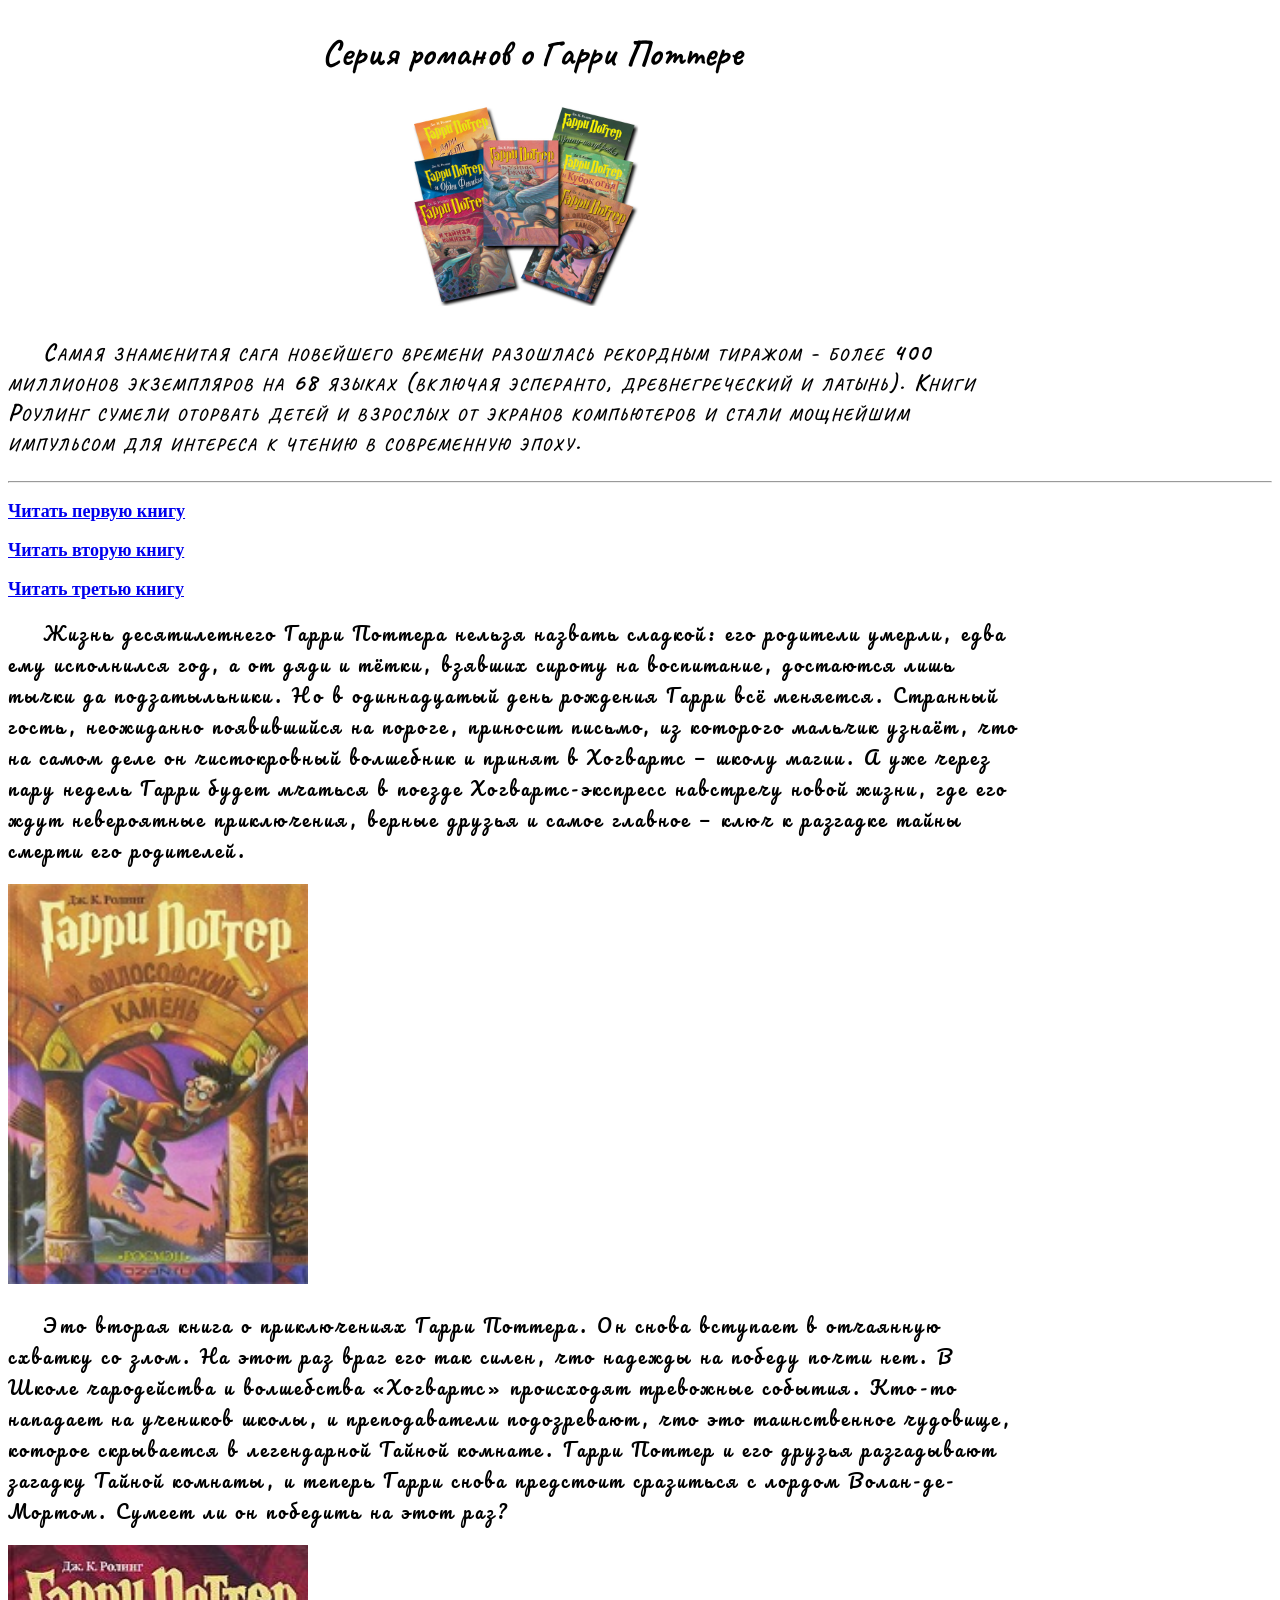
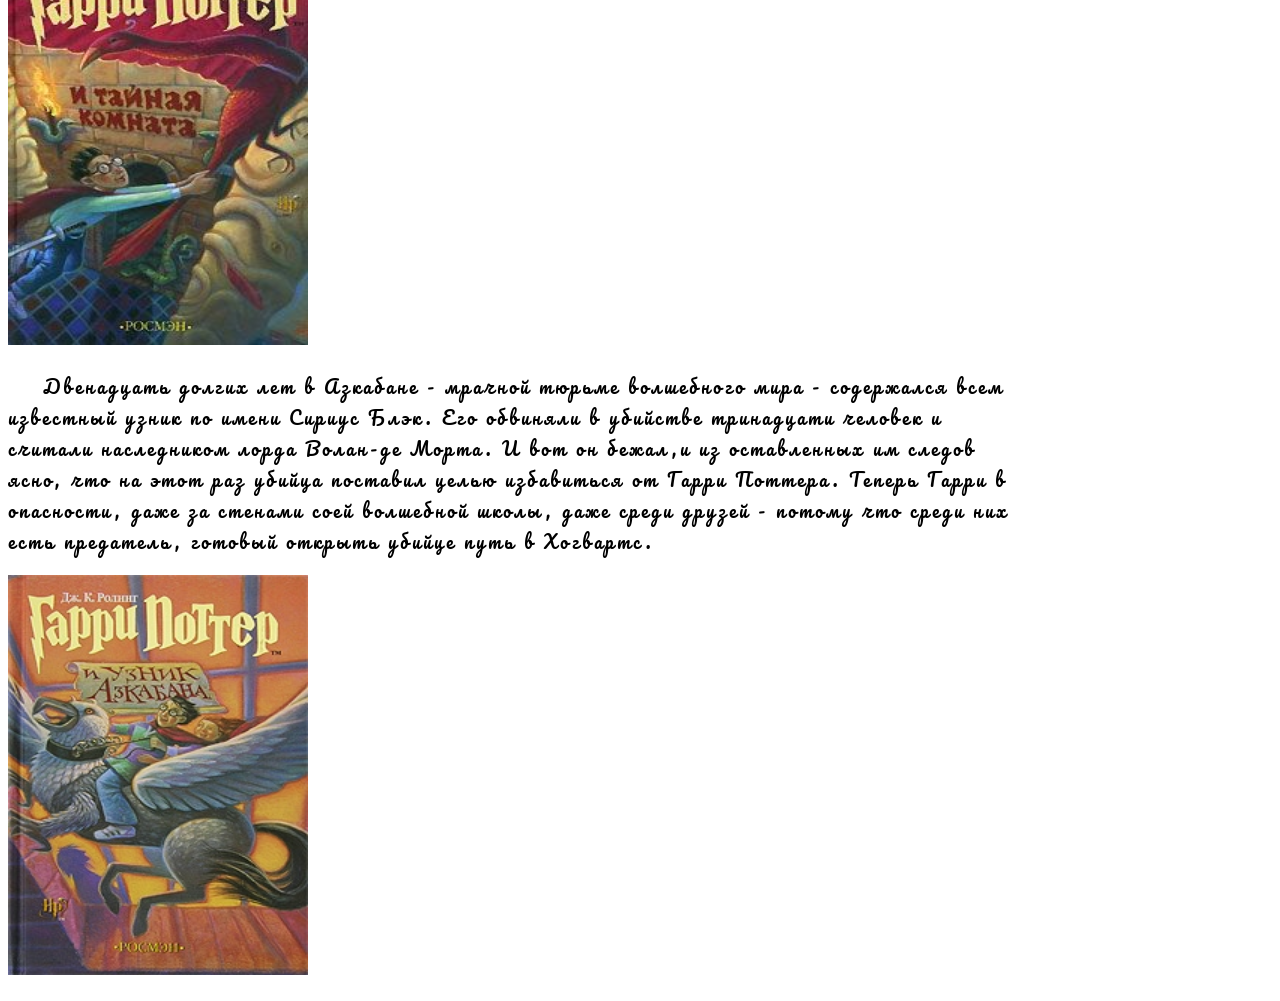
<file: FONT_GWF_Pilipenko.html>
<!DOCTYPE html>
<html lang="en">

<head>
    <meta charset="UTF-8">
    <meta name="viewport" content="width=device-width, initial-scale=1.0">
    <link rel="icon" href="Images/favicon12.png" sizes="16x16" type="image/png">
    </link>
    <title>Potter</title>
    <link
        href="https://fonts.googleapis.com/css2?family=Caveat:wght@400..700&family=Dancing+Script:wght@400..700&display=swap"
        rel="stylesheet">
    <link href="https://fonts.googleapis.com/css2?family=Pacifico&family=Protest+Revolution&display=swap"
        rel="stylesheet">
    <link href="https://fonts.googleapis.com/css2?family=Kosugi+Maru&family=Pacifico&display=swap" rel="stylesheet">

</head>

<body>
    <div style="font-family: Caveat, cursive; font-size: 24px; width: 80%; text-indent: 35px">
        <h2 style="text-align: center">Серия романов о Гарри Поттере</h2>
        <p style="text-align: center">
            <img src="Images/potter-all.jpg" title="Серия книг о приключениях Гарри Поттера и его друзей"
                alt="Серия книг о приключениях Гарри Поттера и его друзей" width="300" height="200">
        </p>

        <p style="font-weight: bold; font-variant:small-caps; letter-spacing: 2px">
            Самая знаменитая сага новейшего времени разошлась рекордным тиражом - более 400 миллионов экземпляров на 68
            языках (включая эсперанто, древнегреческий и латынь). Книги Роулинг сумели оторвать детей и взрослых от
            экранов компьютеров и стали мощнейшим импульсом для интереса к чтению в современную эпоху.
        </p>
    </div>
    <hr>
    <div style="font-family: Kosugi Maru, cursive; font-size: 18px; font-weight: bold; width: 80%">
        <p><a href="#part1">Читать первую книгу</a></p>
        <p><a href="#part2">Читать вторую книгу</a></p>
        <p><a href="#part3">Читать третью книгу</a></p>
    </div>
    <div style="font-family: Pacifico,fantasy; font-size: 18px; letter-spacing: 3px; width: 80%; text-indent: 35px">
        <p>
            <a id="part1"></a>Жизнь десятилетнего Гарри Поттера нельзя назвать сладкой: его родители умерли, едва ему
            исполнился год, а от дяди и тётки, взявших сироту на воспитание, достаются лишь тычки да подзатыльники. Но в
            одиннадцатый день рождения Гарри всё меняется. Странный гость, неожиданно появившийся на пороге, приносит
            письмо, из которого мальчик узнаёт, что на самом деле он чистокровный волшебник и принят в Хогвартс — школу
            магии. А уже через пару недель Гарри будет мчаться в поезде Хогвартс-экспресс навстречу новой жизни, где его
            ждут невероятные приключения, верные друзья и самое главное — ключ к разгадке тайны смерти его родителей.
        </p>
        <p style="text-align: left; text-indent: 0px">
            <img src="Images/potter -1.jpg" title="Гарри Поттер и философский камень"
                alt="Гарри Поттер и философский камень" width="300" height="400">
        </p>
        <p>
            <a id="part2"></a>Это вторая книга о приключениях Гарри Поттера. Он снова вступает в отчаянную схватку со
            злом. На этот раз враг его так силен, что надежды на победу почти нет. В Школе чародейства и волшебства
            «Хогвартс» происходят тревожные события. Кто-то нападает на учеников школы, и преподаватели подозревают, что
            это таинственное чудовище, которое скрывается в легендарной Тайной комнате. Гарри Поттер и его друзья
            разгадывают загадку Тайной комнаты, и теперь Гарри снова предстоит сразиться с лордом Волан-де-Мортом.
            Сумеет ли он победить на этот раз?
        </p>
        <p style="text-align: left; text-indent: 0px">
            <img src="Images/potter -2.jpg" title="Гарри Поттер и тайная комната" alt="Гарри Поттер и тайная комната"
                width="300" height="400">
        </p>
        <p>
            <a id="part3"></a>Двенадцать долгих лет в Азкабане - мрачной тюрьме волшебного мира - содержался всем
            известный узник по имени Сириус Блэк. Его обвиняли в убийстве тринадцати человек и считали наследником лорда
            Волан-де Морта. И вот он бежал,и из оставленных им следов ясно, что на этот раз убийца поставил целью
            избавиться от Гарри Поттера. Теперь Гарри в опасности, даже за стенами соей волшебной школы, даже среди
            друзей - потому что среди них есть предатель, готовый открыть убийце путь в Хогвартс.
        </p>
        <p style="text-align: left; text-indent: 0px">
            <img src="Images/potter -3.jpg" title="Гарри Поттер и узник Азкабана" alt="Гарри Поттер и узник Азкабана"
                width="300" height="400">
        </p>
    </div>
</body>

</html>
</file>
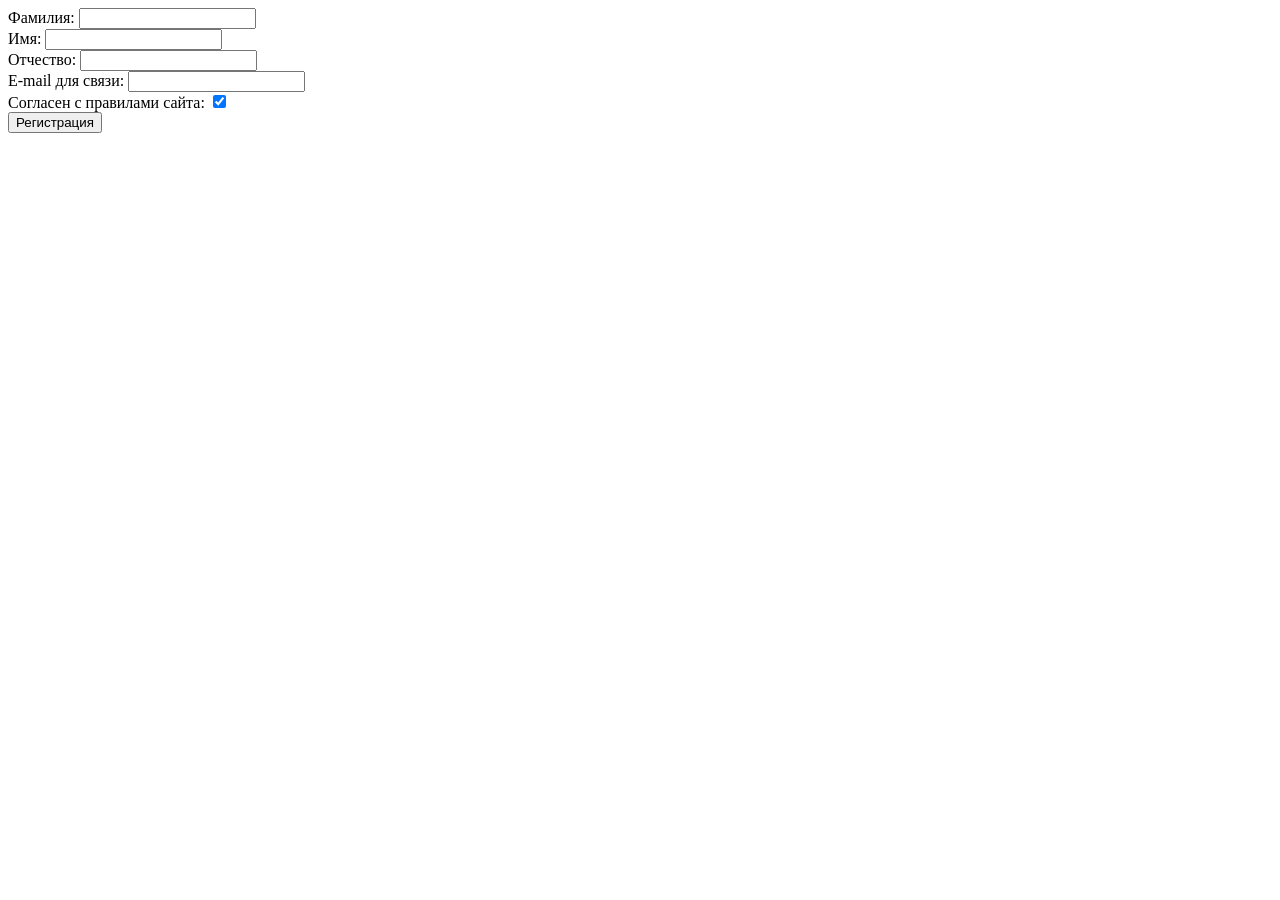
<file: form.html>
<!DOCTYPE html>
<html lang="en">

<head>
    <meta charset="UTF-8">
    <meta name="viewport" content="width=device-width, initial-scale=1.0">
    <title>Document</title>
</head>

<body>
    <form method="get" action="https://fe.it-academy.by/TestForm.php">
        <label>
            Фамилия:
            <input type="text" name="fam"><br>
        </label>
        <label>
            Имя:
            <input type="text" name="nam"><br>
        </label>
        <label>
            Отчество:
            <input type="text" name="surname"><br>
        </label>
        <label>
            E-mail для связи:
            <input id="bbb" type="text" name="mail"><br>
        </label>
        <label for="ccc">
            Согласен с правилами сайта:</label>
        <input id="ccc" type="checkbox" name="yes" checked><br>

        <input type="submit" value="Регистрация">

    </form>
</body>

</html>
</file>
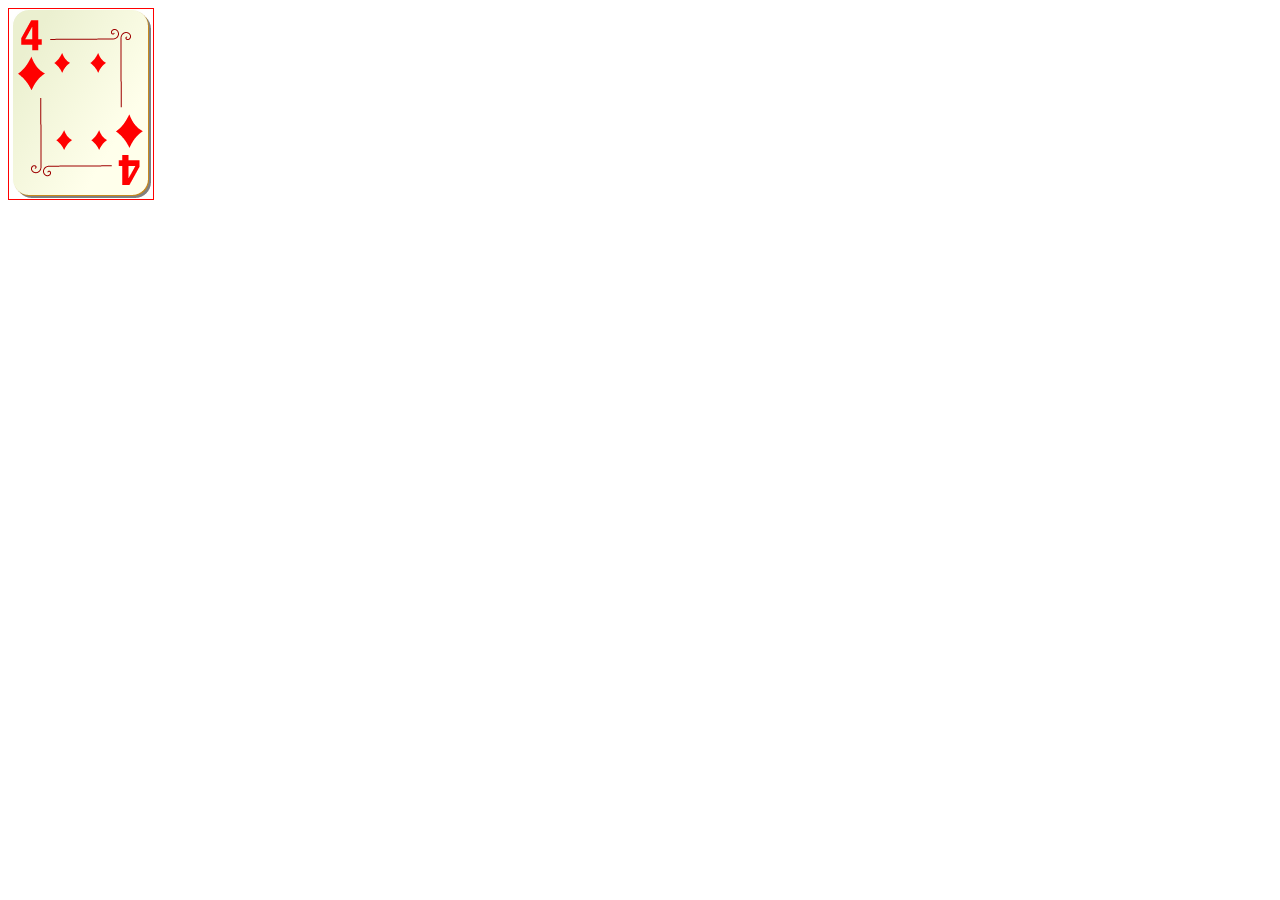
<file: FourDiamondsPilipenko.html>
<!DOCTYPE html>
<html lang="en">
<head>
    <meta charset="UTF-8">
    <meta name="viewport" content="width=device-width, initial-scale=1.0">
    <title>Document</title>
</head>
<body>
    <div style="background-image: url('Images/cards2.png');
    background-repeat: no-repeat;
    background-position: -286px -388px;
    width: 144px; height: 190px;
    border: solid red 1px">
    </div>
</body>
</html>
</file>
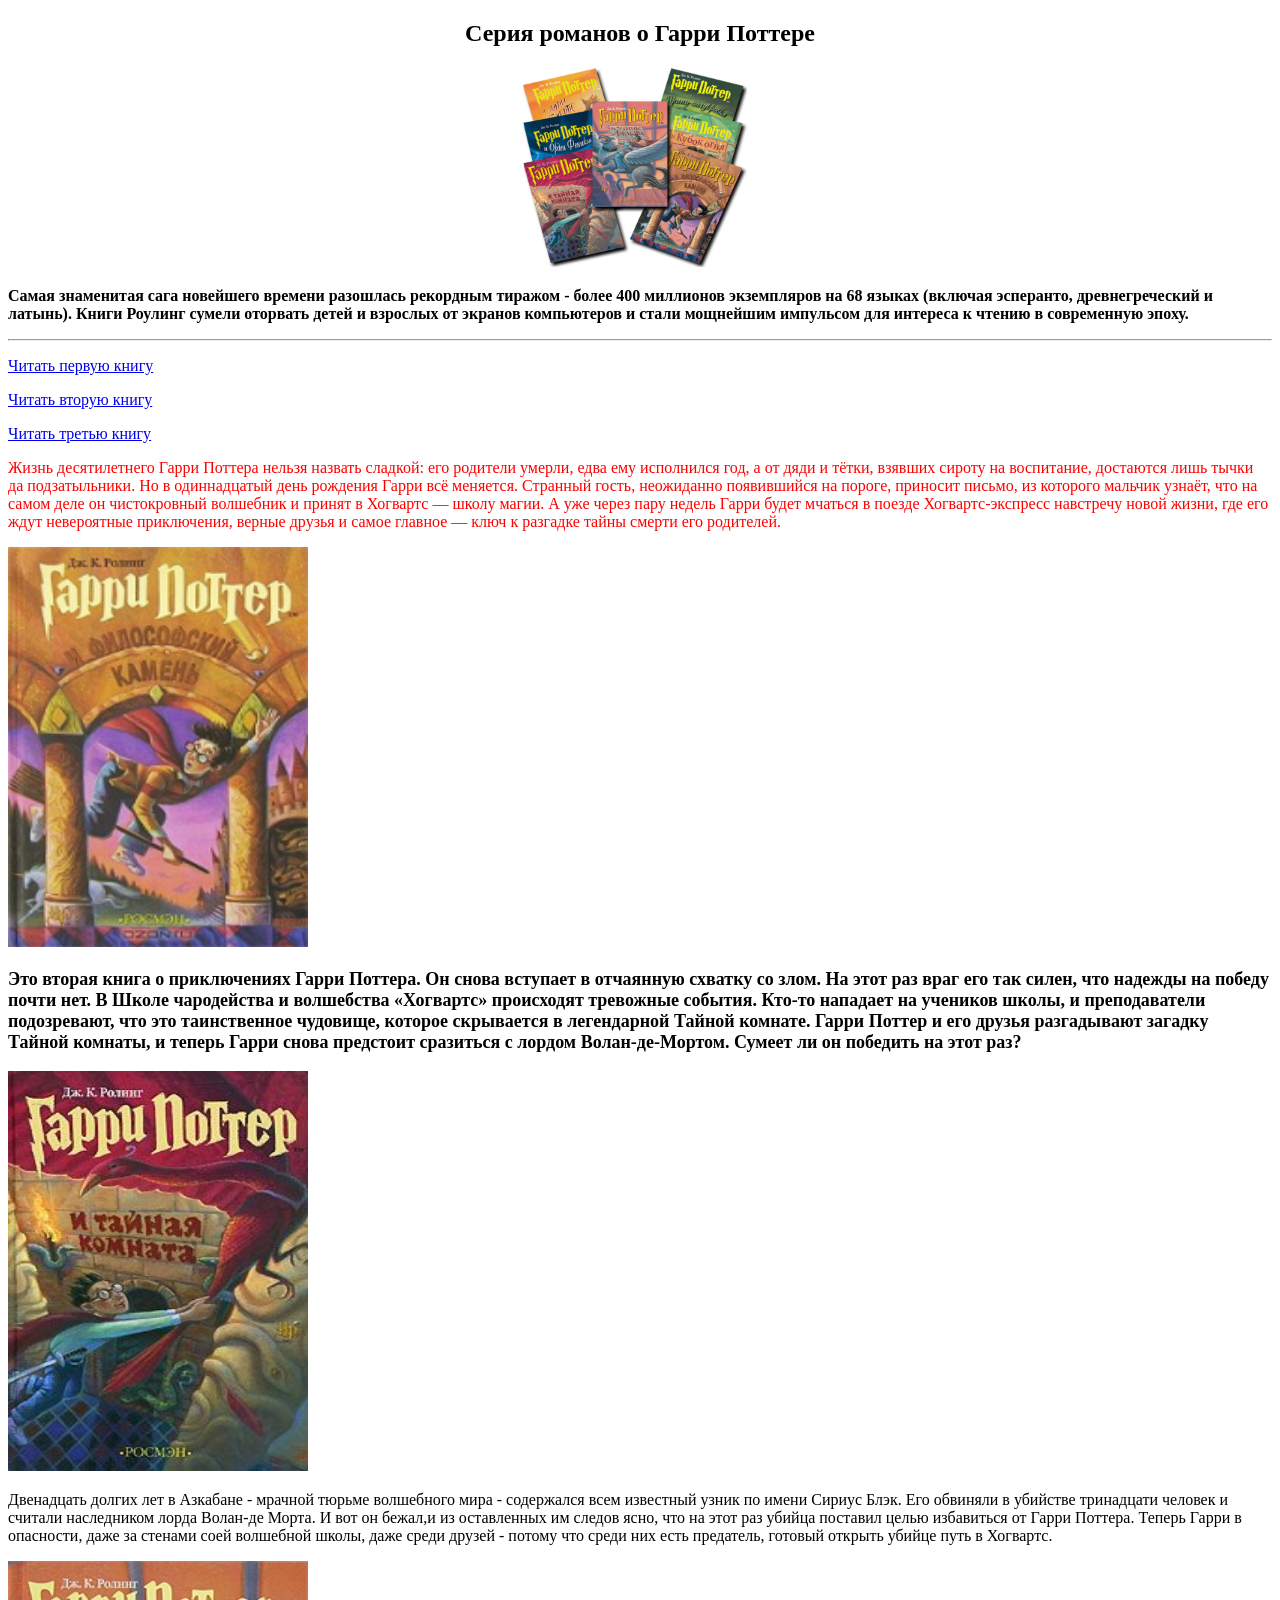
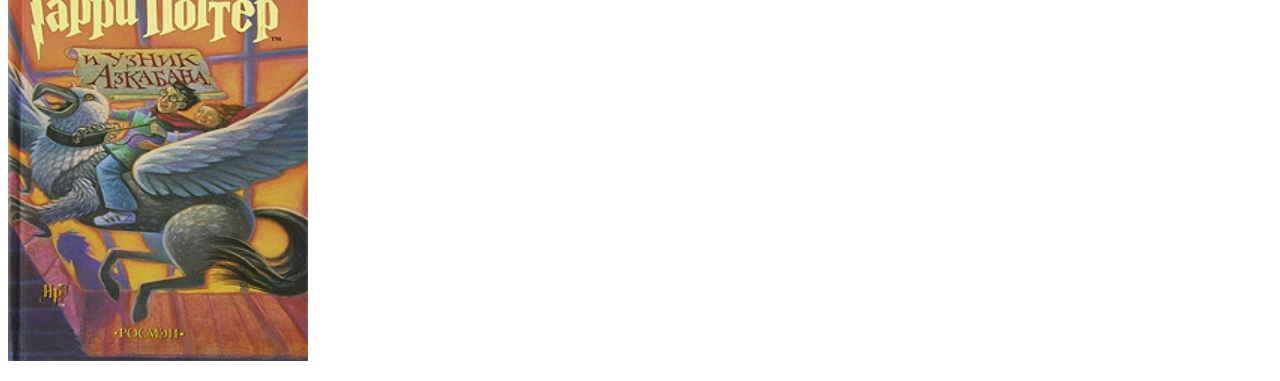
<file: garrypotter.html>
<!DOCTYPE html>
<html lang="en">
<head>
    <meta charset="UTF-8">
    <meta name="viewport" content="width=device-width, initial-scale=1.0">
    <link rel="icon" href="Images/favicon12.png" sizes="16x16" type="image/png"></link>
    <title>Potter</title>
    <!-- <link rel="icon" href="favicon1.jpg" sizes="16x16" type="image/png"></link> -->
</head>
<body>
    <h2 align="center">Серия романов о Гарри Поттере</h2>
    <p align="center"><img src="Images/potter-all.jpg" title="" alt="" width="300" height="200"></p>

<p><strong>Самая знаменитая сага новейшего времени разошлась рекордным тиражом - более 400 миллионов экземпляров на 68 языках (включая эсперанто, древнегреческий и латынь). Книги Роулинг сумели оторвать детей и взрослых от экранов компьютеров и стали мощнейшим импульсом для интереса к чтению в современную эпоху.</strong></p>
<hr>
<p><a href="#part1">Читать первую книгу</a></p>
<p><a href="#part2">Читать вторую книгу</a></p>
<p><a href="#part3">Читать третью книгу</a></p>
<p style="color:red"><a id="part1"></a>Жизнь десятилетнего Гарри Поттера нельзя назвать сладкой: его родители умерли, едва ему исполнился год, а от дяди и тётки, взявших сироту на воспитание, достаются лишь тычки да подзатыльники. Но в одиннадцатый день рождения Гарри всё меняется. Странный гость, неожиданно появившийся на пороге, приносит письмо, из которого мальчик узнаёт, что на самом деле он чистокровный волшебник и принят в Хогвартс — школу магии. А уже через пару недель Гарри будет мчаться в поезде Хогвартс-экспресс навстречу новой жизни, где его ждут невероятные приключения, верные друзья и самое главное — ключ к разгадке тайны смерти его родителей.</p>
<p align="left"><img src="Images/potter -1.jpg" title="" alt="" width="300" height="400"></p>
<p style="font-weight:bold; font-size: 18px;"><a id="part2"></a>Это вторая книга о приключениях Гарри Поттера. Он снова вступает в отчаянную схватку со злом. На этот раз враг его так силен, что надежды на победу почти нет. В Школе чародейства и волшебства «Хогвартс» происходят тревожные события. Кто-то нападает на учеников школы, и преподаватели подозревают, что это таинственное чудовище, которое скрывается в легендарной Тайной комнате. Гарри Поттер и его друзья разгадывают загадку Тайной комнаты, и теперь Гарри снова предстоит сразиться с лордом Волан-де-Мортом. Сумеет ли он победить на этот раз?</p>
<p align="left"><img src="Images/potter -2.jpg" title="" alt="" width="300" height="400"></p>
<p><a id="part3"></a>Двенадцать долгих лет в Азкабане - мрачной тюрьме волшебного мира - содержался всем известный узник по имени Сириус Блэк. Его обвиняли в убийстве тринадцати человек и считали наследником лорда Волан-де Морта. И вот он бежал,и из оставленных им следов ясно, что на этот раз убийца поставил целью избавиться от Гарри Поттера. Теперь Гарри в опасности, даже за стенами соей волшебной школы, даже среди друзей - потому что среди них есть предатель, готовый открыть убийце путь в Хогвартс.</a></p>
<p align="left"><img src="Images/potter -3.jpg" title="" alt="" width="300" height="400"></p>
</body>
</html>
</file>
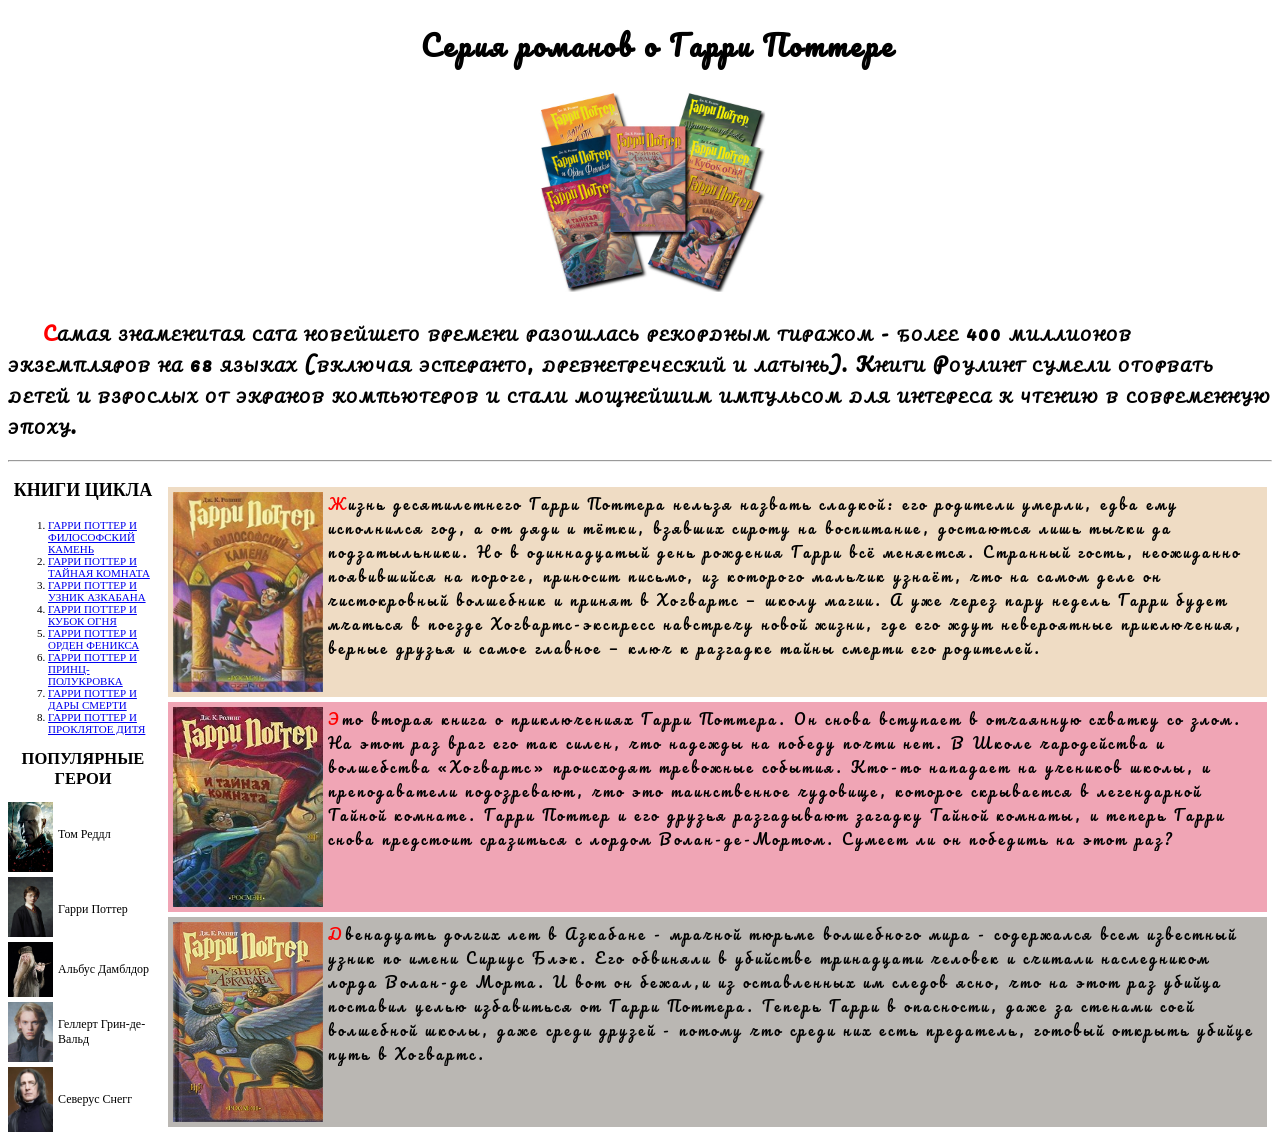
<file: HarryPotterByPilipenko.html>
<!DOCTYPE html>
<html lang="en">

<head>
    <meta charset="UTF-8">
    <meta name="viewport" content="width=device-width, initial-scale=1.0">
    <title>Harry Potter</title>
    <link rel="icon" href="Images/2favicon.png" sizes="16x16" type="image/png">
    </link>
    <link href="https://fonts.googleapis.com/css2?family=Pacifico&family=Protest+Revolution&display=swap"
        rel="stylesheet">
        
</head>

<body>
    <div style="font-family: Pacifico,fantasy; font-size: 18px; letter-spacing: 3px; width: 100%; text-indent: 35px">
        <h2 style="text-align: center">Серия романов о Гарри Поттере</h2>
        <p style="text-align: center">
            <img src="Images/potter-all.jpg" title="Серия книг о приключениях Гарри Поттера и его друзей"
                alt="Серия книг о приключениях Гарри Поттера и его друзей" width="300" height="200">
        </p>

        <p style="font-weight: bold; font-variant:small-caps; letter-spacing: 2px">
            <span style="color: red">С</span>амая знаменитая сага новейшего времени разошлась рекордным тиражом - более
            400 миллионов экземпляров на 68
            языках (включая эсперанто, древнегреческий и латынь). Книги Роулинг сумели оторвать детей и взрослых от
            экранов компьютеров и стали мощнейшим импульсом для интереса к чтению в современную эпоху.
        </p>
    </div>
    <hr>
    <div style="float: left; width: 150px; font-size: 11px">
        <p style="text-align: center; font-size:18px; font-weight: bold; padding-top: 0px; margin-top: 10px">
            КНИГИ ЦИКЛА</p>
        <ol>
            <li>
                <a
                    href="https://ru.wikipedia.org/wiki/%D0%93%D0%B0%D1%80%D1%80%D0%B8_%D0%9F%D0%BE%D1%82%D1%82%D0%B5%D1%80_%D0%B8_%D1%84%D0%B8%D0%BB%D0%BE%D1%81%D0%BE%D1%84%D1%81%D0%BA%D0%B8%D0%B9_%D0%BA%D0%B0%D0%BC%D0%B5%D0%BD%D1%8C">ГАРРИ
                    ПОТТЕР И ФИЛОСОФСКИЙ КАМЕНЬ</a>
            </li>
            <li>
                <a
                    href="https://ru.wikipedia.org/wiki/%D0%93%D0%B0%D1%80%D1%80%D0%B8_%D0%9F%D0%BE%D1%82%D1%82%D0%B5%D1%80_%D0%B8_%D0%A2%D0%B0%D0%B9%D0%BD%D0%B0%D1%8F_%D0%BA%D0%BE%D0%BC%D0%BD%D0%B0%D1%82%D0%B0">ГАРРИ
                    ПОТТЕР И ТАЙНАЯ КОМНАТА</a>
            </li>
            <li>
                <a
                    href="https://ru.wikipedia.org/wiki/%D0%93%D0%B0%D1%80%D1%80%D0%B8_%D0%9F%D0%BE%D1%82%D1%82%D0%B5%D1%80_%D0%B8_%D1%83%D0%B7%D0%BD%D0%B8%D0%BA_%D0%90%D0%B7%D0%BA%D0%B0%D0%B1%D0%B0%D0%BD%D0%B0">ГАРРИ
                    ПОТТЕР И УЗНИК АЗКАБАНА</a>
            </li>
            <li>
                <a
                    href="https://ru.wikipedia.org/wiki/%D0%93%D0%B0%D1%80%D1%80%D0%B8_%D0%9F%D0%BE%D1%82%D1%82%D0%B5%D1%80_%D0%B8_%D0%9A%D1%83%D0%B1%D0%BE%D0%BA_%D0%BE%D0%B3%D0%BD%D1%8F">ГАРРИ
                    ПОТТЕР И КУБОК ОГНЯ</a>
            </li>
            <li>
                <a
                    href="https://ru.wikipedia.org/wiki/%D0%93%D0%B0%D1%80%D1%80%D0%B8_%D0%9F%D0%BE%D1%82%D1%82%D0%B5%D1%80_%D0%B8_%D0%9E%D1%80%D0%B4%D0%B5%D0%BD_%D0%A4%D0%B5%D0%BD%D0%B8%D0%BA%D1%81%D0%B0">ГАРРИ
                    ПОТТЕР И ОРДЕН ФЕНИКСА</a>
            </li>
            <li>
                <a
                    href="https://ru.wikipedia.org/wiki/%D0%93%D0%B0%D1%80%D1%80%D0%B8_%D0%9F%D0%BE%D1%82%D1%82%D0%B5%D1%80_%D0%B8_%D0%9F%D1%80%D0%B8%D0%BD%D1%86-%D0%BF%D0%BE%D0%BB%D1%83%D0%BA%D1%80%D0%BE%D0%B2%D0%BA%D0%B0">ГАРРИ
                    ПОТТЕР И ПРИНЦ-ПОЛУКРОВКА</a>
            </li>
            <li>
                <a
                    href="https://ru.wikipedia.org/wiki/%D0%93%D0%B0%D1%80%D1%80%D0%B8_%D0%9F%D0%BE%D1%82%D1%82%D0%B5%D1%80_%D0%B8_%D0%94%D0%B0%D1%80%D1%8B_%D0%A1%D0%BC%D0%B5%D1%80%D1%82%D0%B8">ГАРРИ
                    ПОТТЕР И ДАРЫ СМЕРТИ</a>
            </li>
            <li>
                <a
                    href="https://ru.wikipedia.org/wiki/%D0%93%D0%B0%D1%80%D1%80%D0%B8_%D0%9F%D0%BE%D1%82%D1%82%D0%B5%D1%80_%D0%B8_%D0%9F%D1%80%D0%BE%D0%BA%D0%BB%D1%8F%D1%82%D0%BE%D0%B5_%D0%B4%D0%B8%D1%82%D1%8F">ГАРРИ
                    ПОТТЕР И ПРОКЛЯТОЕ ДИТЯ</a>
            </li>
        </ol>
        <h2 style="text-align: center">ПОПУЛЯРНЫЕ ГЕРОИ</h2>
        <div style="float: left; width: 30%">
            <img src="Images/Lord_Voldemort.webp" title="Лорд Волан-де-Морт" alt="Лорд Волан-де-морт" width="45"
                height="70">
        </div>
        <div style="float: left; width: 65%; margin-top: 25px; margin-left: 5px; margin-bottom: 35px; font-size: 12px">
            Том Реддл
        </div>
        <div style="float: left; width: 30%">
            <img src="Images/potter-1-photo.jpg" title="Гарри Поттер" alt="Гарри Поттер" width="45" height="60">
        </div>
        <div style="float: left; width: 65%; margin-top: 25px; margin-left: 5px; margin-bottom: 25px; font-size: 12px">
            Гарри Поттер
        </div>
        <div style="float: left; width: 30%">
            <img src="Images/Dambldor.jpg" title="Гарри Поттер" alt="Гарри Поттер" width="45" height="55">
        </div>
        <div style="float: left; width: 65%; margin-top: 20px; margin-left: 5px; margin-bottom: 25px; font-size: 12px">
            Альбус Дамблдор
        </div>
        <div style="float: left; width: 30%">
            <img src="Images/Grin-de-Vald.webp" title="Гарри Поттер" alt="Гарри Поттер" width="45" height="60">
        </div>
        <div style="float: left; width: 65%; margin-top: 15px; margin-left: 5px; margin-bottom: 20px; font-size: 12px">
            Геллерт Грин-де-Вальд
        </div>
        <div style="float: left; width: 30%">
            <img src="Images/severus-snegg.jpg" title="Гарри Поттер" alt="Гарри Поттер" width="45" height="65">
        </div>
        <div style="float: left; width: 65%; margin-top: 25px; margin-left: 5px; margin-bottom: 35px; font-size: 12px">
            Северус Снегг
        </div>
    </div>
    <div
        style="min-height: 200px; font-size: 14px; padding: 5px ; margin: 25px 5px 5px 160px; background-color: rgba(222, 184, 135, 0.487)">
        <img src="Images/potter -1.jpg" title="Гарри Поттер и философский камень"
            alt="Гарри Поттер и философский камень" width="150" height="200" style="float: left">
        <div style="font-family: Pacifico,fantasy; font-size: 14px; letter-spacing: 3px; margin-left: 155px; overflow: hidden">
            <span style="color: red">Ж</span>изнь десятилетнего Гарри Поттера нельзя назвать сладкой: его
            родители умерли, едва ему
            исполнился год, а от дяди и тётки, взявших сироту на воспитание, достаются лишь тычки да
            подзатыльники. Но в
            одиннадцатый день рождения Гарри всё меняется. Странный гость, неожиданно появившийся на пороге,
            приносит
            письмо, из которого мальчик узнаёт, что на самом деле он чистокровный волшебник и принят в
            Хогвартс — школу
            магии. А уже через пару недель Гарри будет мчаться в поезде Хогвартс-экспресс навстречу новой
            жизни, где его
            ждут невероятные приключения, верные друзья и самое главное — ключ к разгадке тайны смерти его
            родителей.
        </div>
    </div>
    <div
        style="min-height: 200px; font-size: 14px; padding: 5px; margin: 5px 5px 5px 160px; background-color: rgba(224, 71, 104, 0.487)">
        <img src="Images/potter -2.jpg" title="Гарри Поттер и тайная комната" alt="Гарри Поттер и тайная комната"
            width="150" height="200" style="float: left">
        <div style="font-family: Pacifico,fantasy; font-size: 14px; letter-spacing: 3px; margin-left: 155px; overflow: hidden">
            <span style="color: red">Э</span>то вторая книга о приключениях Гарри Поттера. Он снова вступает
            в отчаянную схватку со
            злом. На этот раз враг его так силен, что надежды на победу почти нет. В Школе чародейства и
            волшебства
            «Хогвартс» происходят тревожные события. Кто-то нападает на учеников школы, и преподаватели
            подозревают, что
            это таинственное чудовище, которое скрывается в легендарной Тайной комнате. Гарри Поттер и его
            друзья
            разгадывают загадку Тайной комнаты, и теперь Гарри снова предстоит сразиться с лордом
            Волан-де-Мортом.
            Сумеет ли он победить на этот раз?
        </div>
    </div>
    <div
        style="min-height: 200px; font-size: 14px; padding: 5px; margin: 5px 5px 5px 160px; background-color: rgba(113, 107, 99, 0.487)">
        <img src="Images/potter -3.jpg" title="Гарри Поттер и узник Азкабана" alt="Гарри Поттер и узник Азкабана"
            width="150" height="200" style="float: left">
        <div style="font-family: Pacifico,fantasy; font-size: 14px; letter-spacing: 3px; margin-left: 155px; overflow: hidden">
            <span style="color: red">Д</span>венадцать долгих лет в Азкабане - мрачной тюрьме волшебного
            мира - содержался всем
            известный узник по имени Сириус Блэк. Его обвиняли в убийстве тринадцати человек и считали
            наследником лорда
            Волан-де Морта. И вот он бежал,и из оставленных им следов ясно, что на этот раз убийца поставил
            целью
            избавиться от Гарри Поттера. Теперь Гарри в опасности, даже за стенами соей волшебной школы,
            даже среди
            друзей - потому что среди них есть предатель, готовый открыть убийце путь в Хогвартс.
        </div>
    </div>
</body>

</html>
</file>
